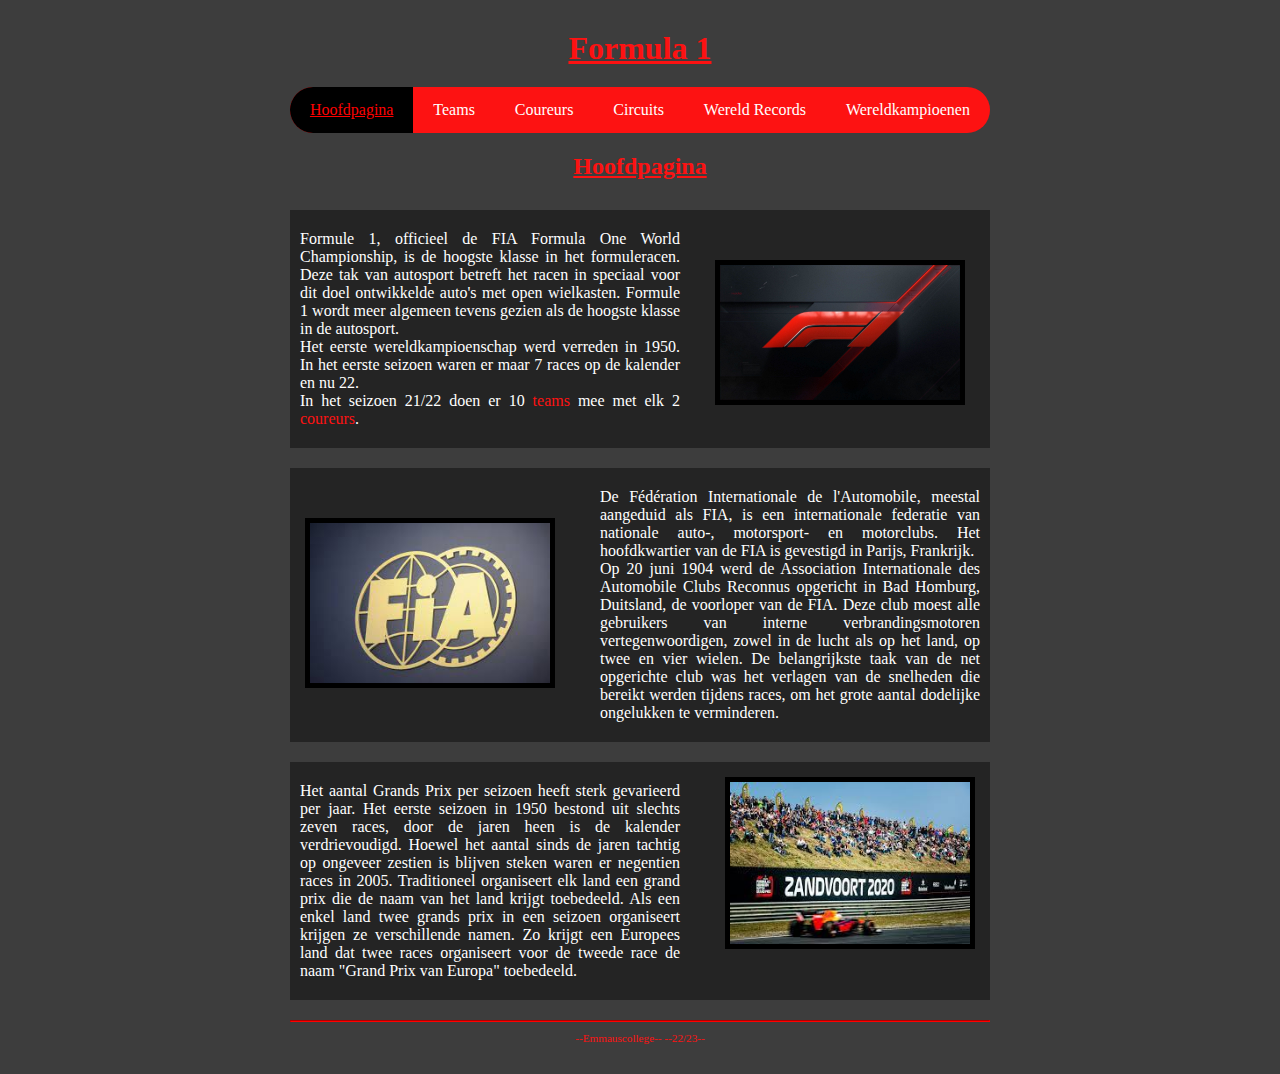
<file: index.html>
<!DOCTYPE html>

<html lang="nl">

<head>
  <link rel="stylesheet" href="style.css" />
  <title>Formule 1 Informatie</title>
  <meta charset="UTF-8" />
</head>

<body>
  <div class="page">

    <header>
      <h1 id="hoofdtitel" class="belangrijk"><u>Formula 1</u></h1>
    </header>

    <nav>
      <ul>
        <li><a class="active" href="index.html">Hoofdpagina</a></li>
        <li><a href="teams.html">Teams</a></li>
        <li><a href="coureurs.html">Coureurs</a></li>
        <li><a href="circuits.html">Circuits</a></li>
        <li><a href="wereldrecords.html">Wereld Records</a></li>
        <li><a href="wereldkampioenen.html">Wereldkampioenen</a></li>
      </ul>
    </nav>

    <main>
      <h2 class="kopjesh2"><u>Hoofdpagina</u></h2>

      <div class="basicinfo-box">
        <p class="basicinfo-tekst">
          Formule 1, officieel de FIA Formula One World Championship, is de hoogste klasse in het formuleracen. Deze tak
          van autosport betreft het racen in speciaal voor dit doel ontwikkelde auto's met open wielkasten. Formule 1
          wordt meer algemeen tevens gezien als de hoogste klasse in de autosport.
          <br>
          Het eerste wereldkampioenschap werd verreden in 1950. In het eerste seizoen waren er maar 7 races op de
          kalender en nu 22.
          <br>
          In het seizoen 21/22 doen er 10 <a href="teams.html">teams</a> mee met elk 2 <a
            href="coureurs.html">coureurs</a>.
        </p>
        <img class="basicinfo-img" src="afbeeldingen/f1-logo2.jpg">
      </div>

      <div class="fiainfo-box">
        <p class="fiainfo-tekst">
          De Fédération Internationale de l'Automobile, meestal aangeduid als FIA, is een internationale federatie
          van nationale auto-, motorsport- en motorclubs. Het hoofdkwartier van de FIA is gevestigd in Parijs,
          Frankrijk.
          <br>
          Op 20 juni 1904 werd de Association Internationale des Automobile Clubs Reconnus opgericht in Bad Homburg,
          Duitsland, de voorloper van de FIA. Deze club moest alle gebruikers van interne verbrandingsmotoren
          vertegenwoordigen, zowel in de lucht als op het land, op twee en vier wielen. De belangrijkste taak van de net
          opgerichte club was het verlagen van de snelheden die bereikt werden tijdens races, om het grote aantal
          dodelijke ongelukken te verminderen.
        </p>
        <img class="fiainfo-img" src="afbeeldingen/fia-image.jpg">
      </div>

      <div class="gpinfo-box">
        <p class="gpinfo-tekst">
          Het aantal Grands Prix per seizoen heeft sterk gevarieerd per jaar. Het eerste seizoen in 1950 bestond uit
          slechts zeven races, door de jaren heen is de kalender verdrievoudigd. Hoewel het aantal sinds de jaren
          tachtig op ongeveer zestien is blijven steken waren er negentien races in 2005. Traditioneel organiseert elk
          land een grand prix die de naam van het land krijgt toebedeeld. Als een enkel land twee grands prix in een
          seizoen organiseert krijgen ze verschillende namen. Zo krijgt een Europees land dat twee races organiseert
          voor de tweede race de naam "Grand Prix van Europa" toebedeeld.

        </p>
        <img class="gpinfo-img" src="afbeeldingen/gp-image.jpg">
      </div>

    </main>

    <footer>
      <hr>
      <p class="smalltext">--Emmauscollege-- --22/23--</p>
    </footer>

  </div>
</body>

</html>
</file>
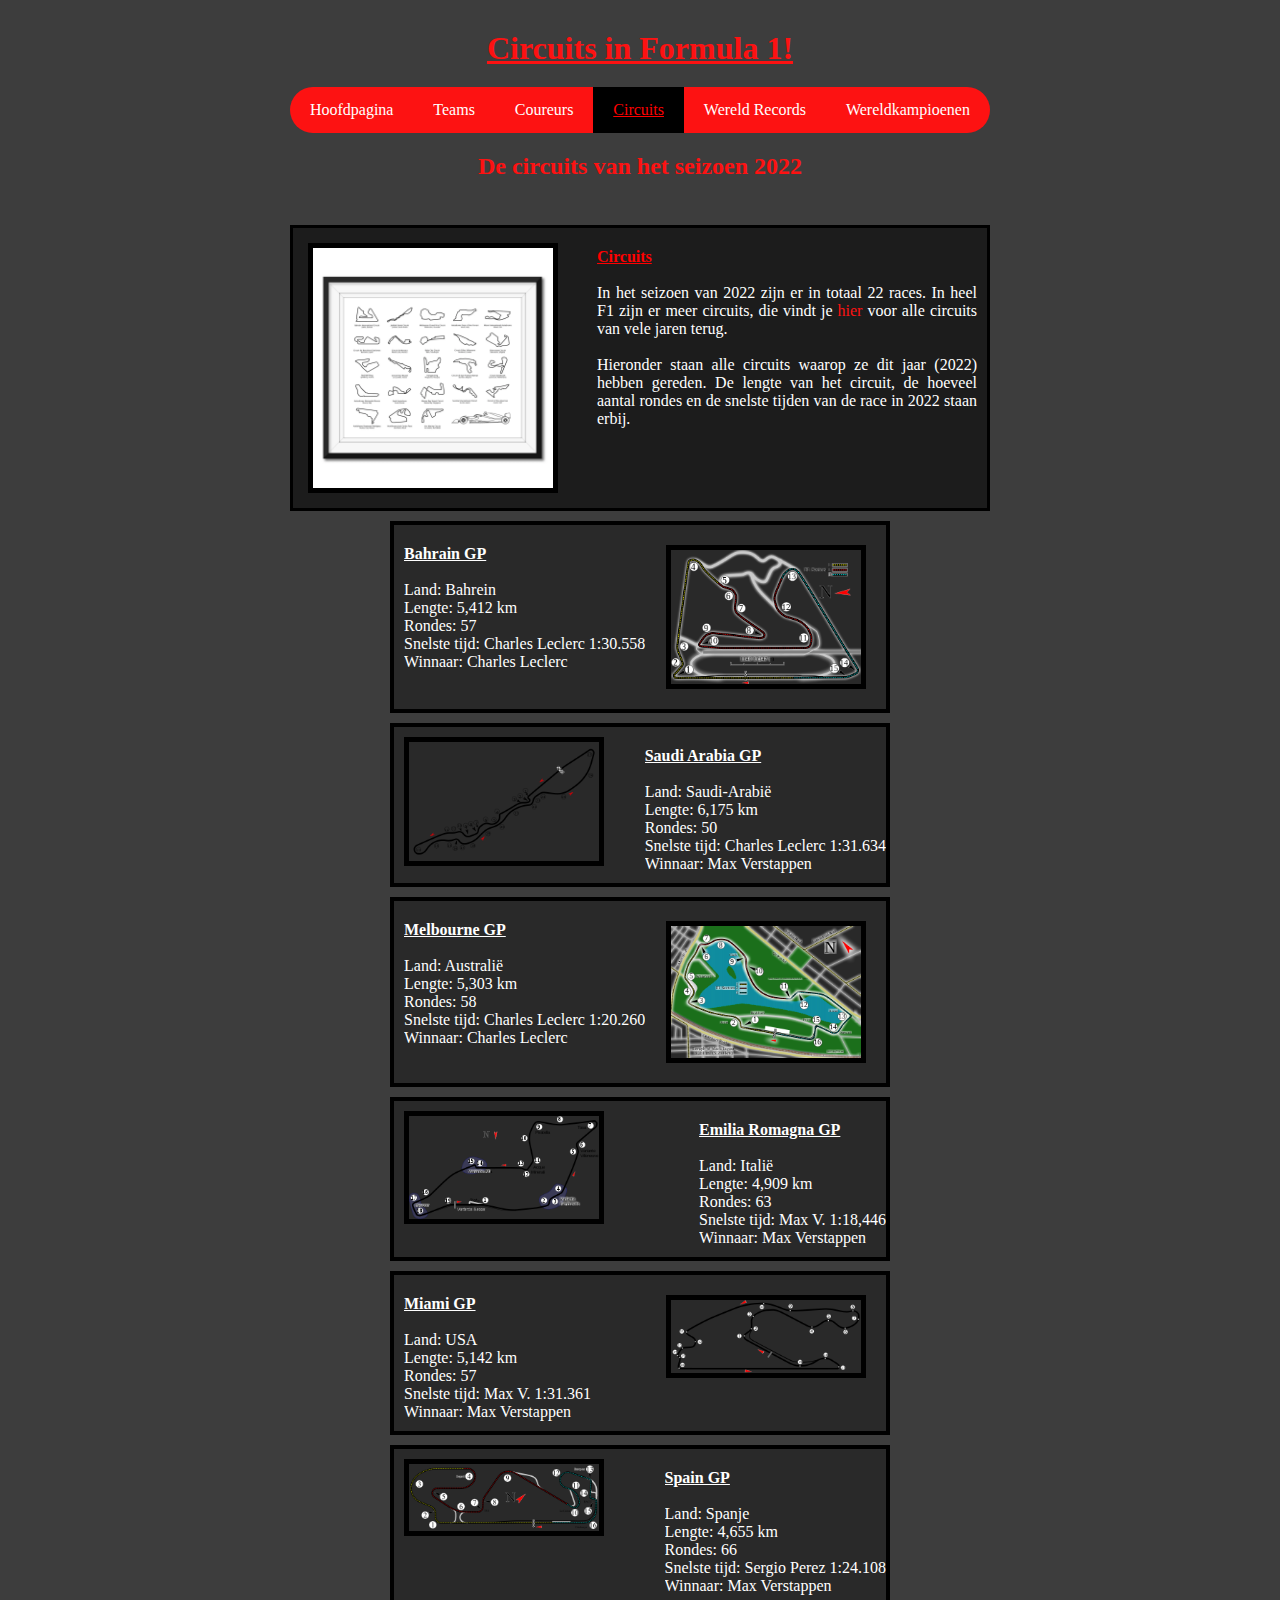
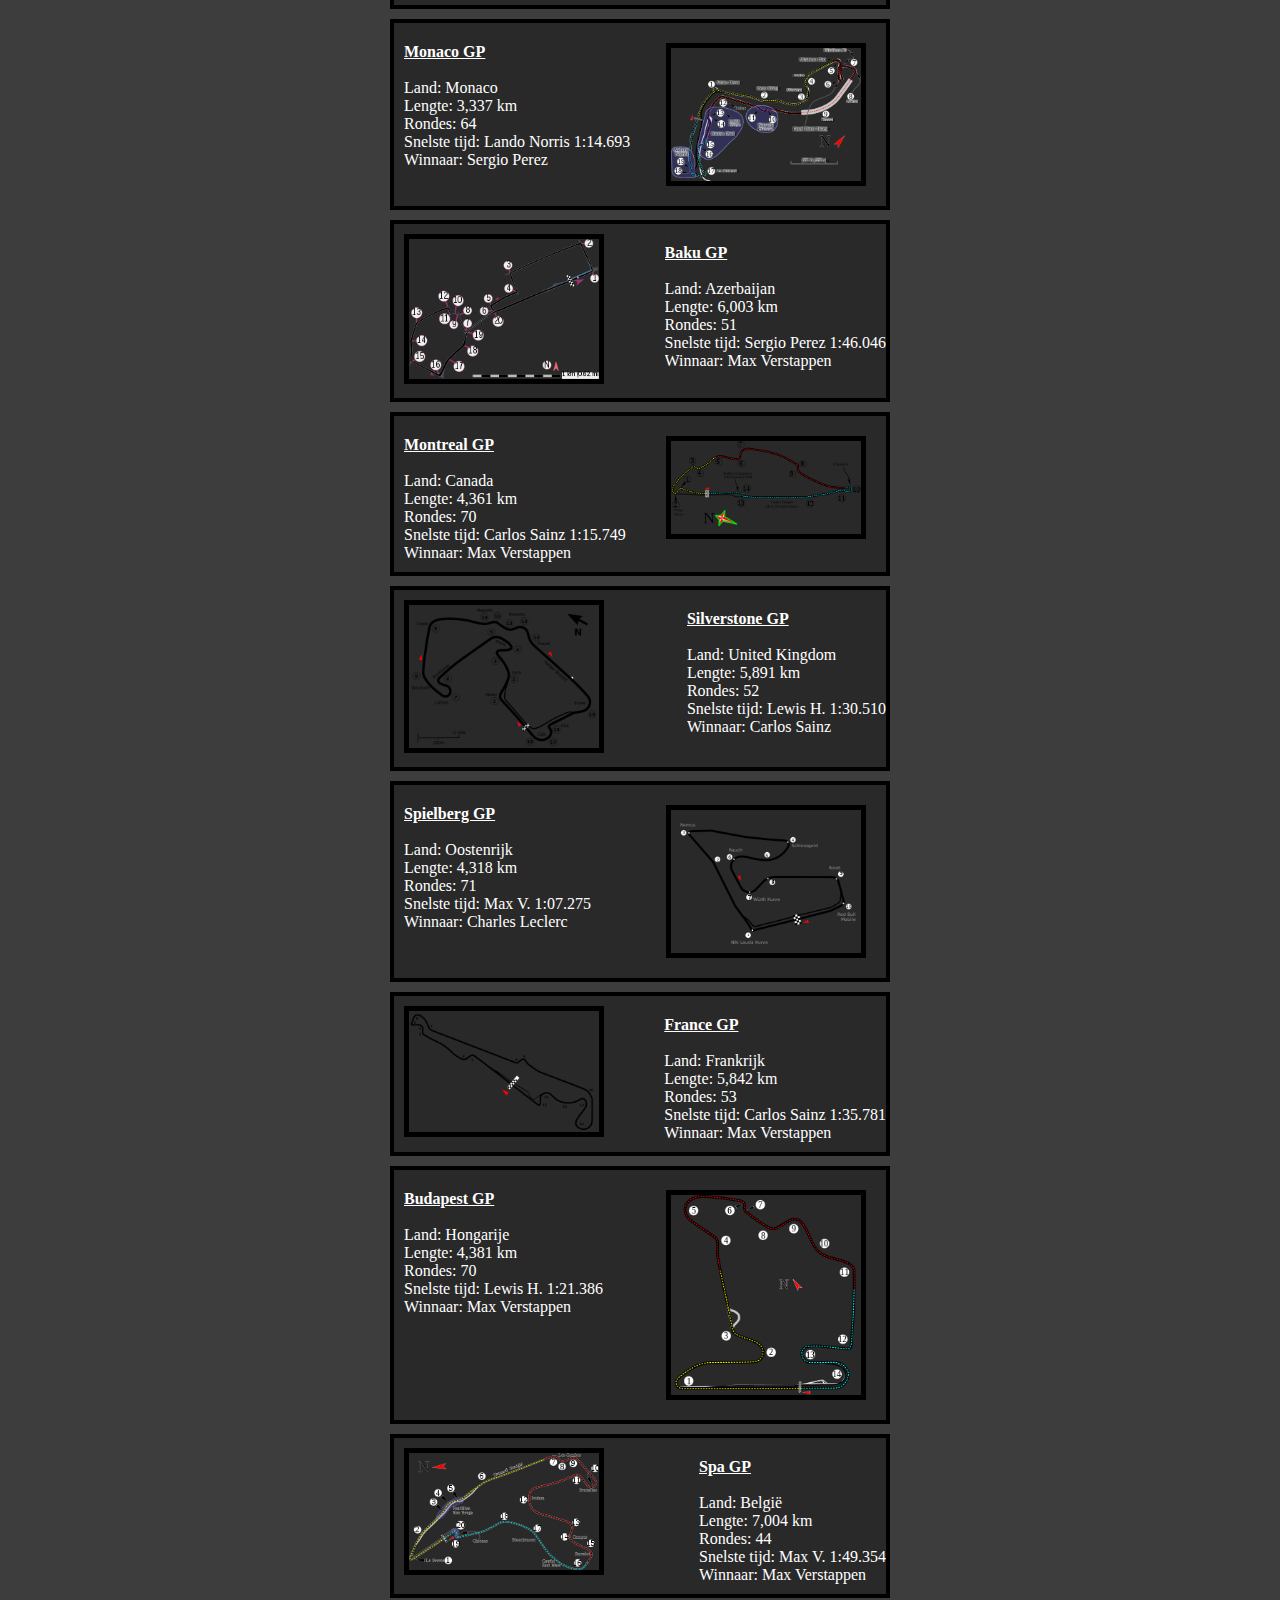
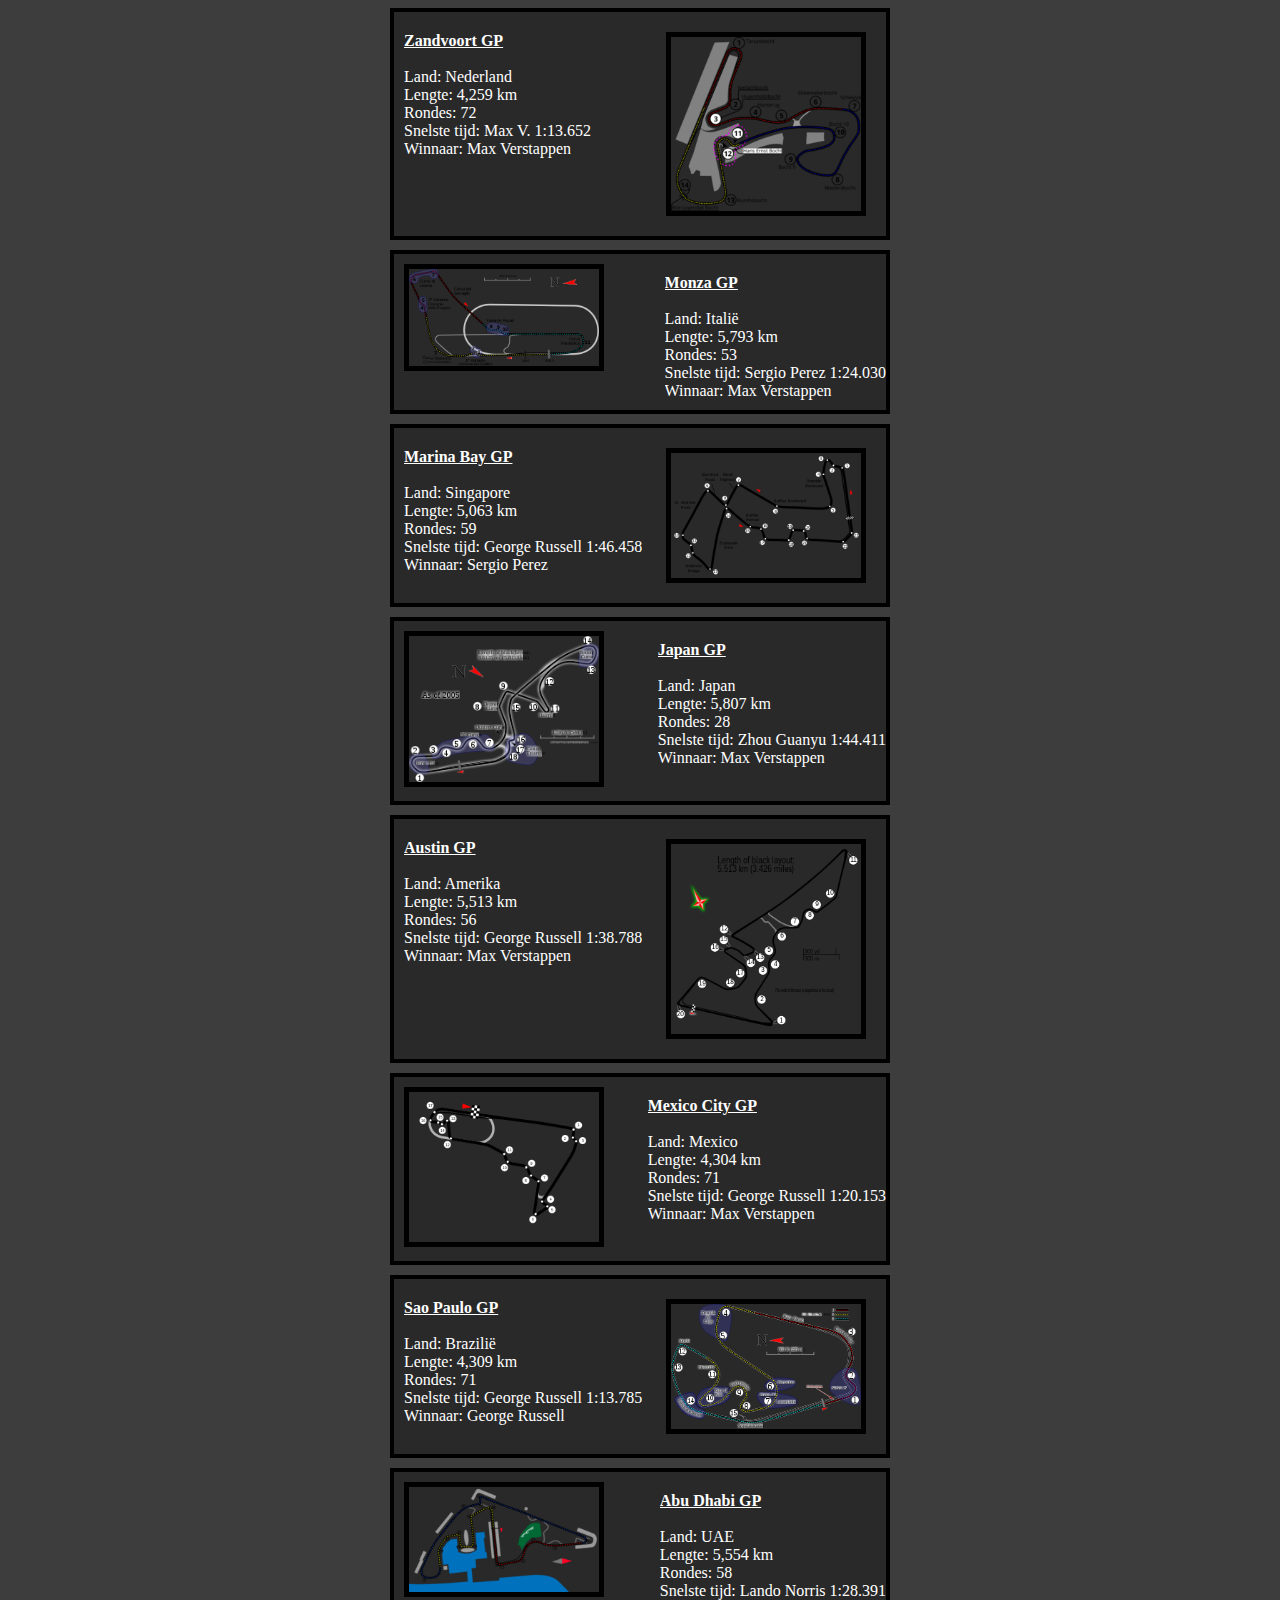
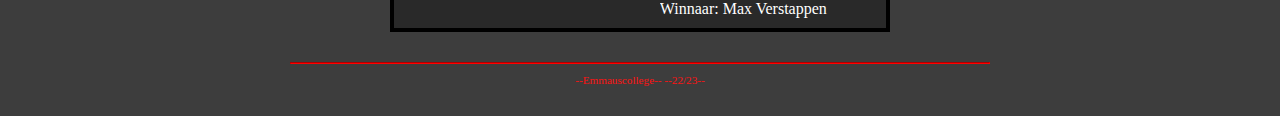
<file: circuits.html>
<!DOCTYPE html>

<html lang="nl">

<head>
  <link rel="stylesheet" href="style.css" />
  <title>Formule 1 Informatie</title>
  <meta charset="UTF-8" />
</head>

<body>
  <div class="page">

    <header>
      <h1><u>Circuits in Formula 1!</u></h1>
    </header>

    <nav>
      <ul>
        <li><a href="index.html">Hoofdpagina</a></li>
        <li><a href="teams.html">Teams</a></li>
        <li><a href="coureurs.html">Coureurs</a></li>
        <li><a class="active" href="circuits.html">Circuits</a></li>
        <li><a href="wereldrecords.html">Wereld Records</a></li>
        <li><a href="wereldkampioenen.html">Wereldkampioenen</a></li>
      </ul>
    </nav>

    <h2 class="kopjesh2">De circuits van het seizoen 2022</h1>
      <main>

        <div class="circuitsinfo-box">
          <p class="circuitsinfo-tekst">
            <u class="fer"><b>Circuits</b></u> <br><br>
            In het seizoen van 2022 zijn er in totaal 22 races. In heel F1 zijn er meer circuits, die vindt je <a
              href="https://nl.wikipedia.org/wiki/Lijst_van_Formule_1-circuits">hier</a> voor alle circuits van vele
            jaren terug.
            <br><br>
            Hieronder staan alle circuits waarop ze dit jaar (2022) hebben gereden. De lengte van het circuit, de
            hoeveel aantal rondes en de snelste tijden van de race in 2022 staan erbij.
          </p>
          <img class="circuitsinfo-img" src="afbeeldingen/circuits/allcircuits.webp">
        </div>


        <div class="circuit-box">
          <p class="circuit-tekstlinks">
            <u><b>Bahrain GP</b></u>
            <br><br>
            Land: Bahrein
            <br>
            Lengte: 5,412 km
            <br>
            Rondes: 57
            <br>
            Snelste tijd: Charles Leclerc 1:30.558
            <br>
            Winnaar: Charles Leclerc
          </p>
          <img class="circuitplaatje-rechts" src="afbeeldingen/circuits/bahraincircuit.png">
        </div>

        <div class="circuit-box">
          <p class="circuit-tekstrechts">
            <u><b>Saudi Arabia GP</b></u>
            <br><br>
            Land: Saudi-Arabië
            <br>
            Lengte: 6,175 km
            <br>
            Rondes: 50
            <br>
            Snelste tijd: Charles Leclerc 1:31.634
            <br>
            Winnaar: Max Verstappen
          </p>
          <img class="circuitplaatje-links" src="afbeeldingen/circuits/jeddahcircuit.png">
        </div>

        <div class="circuit-box">
          <p class="circuit-tekstlinks">
            <u><b>Melbourne GP</b></u>
            <br><br>
            Land: Australië
            <br>
            Lengte: 5,303 km
            <br>
            Rondes: 58
            <br>
            Snelste tijd: Charles Leclerc 1:20.260
            <br>
            Winnaar: Charles Leclerc
          </p>
          <img class="circuitplaatje-rechts" src="afbeeldingen/circuits/australiacircuit.png">
        </div>

        <div class="circuit-box">
          <p class="circuit-tekstrechts">
            <u><b>Emilia Romagna GP</b></u>
            <br><br>
            Land: Italië
            <br>
            Lengte: 4,909 km
            <br>
            Rondes: 63
            <br>
            Snelste tijd: Max V. 1:18,446
            <br>
            Winnaar: Max Verstappen
          </p>
          <img class="circuitplaatje-links" src="afbeeldingen/circuits/imolacircuit.png">
        </div>

        <div class="circuit-box">
          <p class="circuit-tekstlinks">
            <u><b>Miami GP</b></u>
            <br><br>
            Land: USA
            <br>
            Lengte: 5,142 km
            <br>
            Rondes: 57
            <br>
            Snelste tijd: Max V. 1:31.361
            <br>
            Winnaar: Max Verstappen
          </p>
          <img class="circuitplaatje-rechts" src="afbeeldingen/circuits/miamicircuit.png">
        </div>

        <div class="circuit-box">
          <p class="circuit-tekstrechts">
            <u><b>Spain GP</b></u>
            <br><br>
            Land: Spanje
            <br>
            Lengte: 4,655 km
            <br>
            Rondes: 66
            <br>
            Snelste tijd: Sergio Perez 1:24.108
            <br>
            Winnaar: Max Verstappen
          </p>
          <img class="circuitplaatje-links" src="afbeeldingen/circuits/spaincircuit.png">
        </div>

        <div class="circuit-box">
          <p class="circuit-tekstlinks">
            <u><b>Monaco GP</b></u>
            <br><br>
            Land: Monaco
            <br>
            Lengte: 3,337 km
            <br>
            Rondes: 64
            <br>
            Snelste tijd: Lando Norris 1:14.693
            <br>
            Winnaar: Sergio Perez
          </p>
          <img class="circuitplaatje-rechts" src="afbeeldingen/circuits/monacocircuit.png">
        </div>

        <div class="circuit-box">
          <p class="circuit-tekstrechts">
            <u><b>Baku GP</b></u>
            <br><br>
            Land: Azerbaijan
            <br>
            Lengte: 6,003 km
            <br>
            Rondes: 51
            <br>
            Snelste tijd: Sergio Perez 1:46.046
            <br>
            Winnaar: Max Verstappen
          </p>
          <img class="circuitplaatje-links" src="afbeeldingen/circuits/azerbaijancircuit.png">
        </div>

        <div class="circuit-box">
          <p class="circuit-tekstlinks">
            <u><b>Montreal GP</b></u>
            <br><br>
            Land: Canada
            <br>
            Lengte: 4,361 km
            <br>
            Rondes: 70
            <br>
            Snelste tijd: Carlos Sainz 1:15.749
            <br>
            Winnaar: Max Verstappen
          </p>
          <img class="circuitplaatje-rechts" src="afbeeldingen/circuits/canadacircuit.png">
        </div>

        <div class="circuit-box">
          <p class="circuit-tekstrechts">
            <u><b>Silverstone GP</b></u>
            <br><br>
            Land: United Kingdom
            <br>
            Lengte: 5,891 km
            <br>
            Rondes: 52
            <br>
            Snelste tijd: Lewis H. 1:30.510
            <br>
            Winnaar: Carlos Sainz
          </p>
          <img class="circuitplaatje-links" src="afbeeldingen/circuits/ukcircuit.png">
        </div>

        <div class="circuit-box">
          <p class="circuit-tekstlinks">
            <u><b>Spielberg GP</b></u>
            <br><br>
            Land: Oostenrijk
            <br>
            Lengte: 4,318 km
            <br>
            Rondes: 71
            <br>
            Snelste tijd: Max V. 1:07.275
            <br>
            Winnaar: Charles Leclerc
          </p>
          <img class="circuitplaatje-rechts" src="afbeeldingen/circuits/oostenrijkcircuit.png">
        </div>

        <div class="circuit-box">
          <p class="circuit-tekstrechts">
            <u><b>France GP</b></u>
            <br><br>
            Land: Frankrijk
            <br>
            Lengte: 5,842 km
            <br>
            Rondes: 53
            <br>
            Snelste tijd: Carlos Sainz 1:35.781
            <br>
            Winnaar: Max Verstappen
          </p>
          <img class="circuitplaatje-links" src="afbeeldingen/circuits/francecircuit.png">
        </div>

        <div class="circuit-box">
          <p class="circuit-tekstlinks">
            <u><b>Budapest GP</b></u>
            <br><br>
            Land: Hongarije
            <br>
            Lengte: 4,381 km
            <br>
            Rondes: 70
            <br>
            Snelste tijd: Lewis H. 1:21.386
            <br>
            Winnaar: Max Verstappen
          </p>
          <img class="circuitplaatje-rechts" src="afbeeldingen/circuits/hungarycircuit.png">
        </div>

        <div class="circuit-box">
          <p class="circuit-tekstrechts">
            <u><b>Spa GP</b></u>
            <br><br>
            Land: België
            <br>
            Lengte: 7,004 km
            <br>
            Rondes: 44
            <br>
            Snelste tijd: Max V. 1:49.354
            <br>
            Winnaar: Max Verstappen
          </p>
          <img class="circuitplaatje-links" src="afbeeldingen/circuits/belgiumcircuit.png">
        </div>

        <div class="circuit-box">
          <p class="circuit-tekstlinks">
            <u><b>Zandvoort GP</b></u>
            <br><br>
            Land: Nederland
            <br>
            Lengte: 4,259 km
            <br>
            Rondes: 72
            <br>
            Snelste tijd: Max V. 1:13.652
            <br>
            Winnaar: Max Verstappen
          </p>
          <img class="circuitplaatje-rechts" src="afbeeldingen/circuits/netherlandscircuit.png">
        </div>

        <div class="circuit-box">
          <p class="circuit-tekstrechts">
            <u><b>Monza GP</b></u>
            <br><br>
            Land: Italië
            <br>
            Lengte: 5,793 km
            <br>
            Rondes: 53
            <br>
            Snelste tijd: Sergio Perez 1:24.030
            <br>
            Winnaar: Max Verstappen
          </p>
          <img class="circuitplaatje-links" src="afbeeldingen/circuits/monzacircuit.png">
        </div>

        <div class="circuit-box">
          <p class="circuit-tekstlinks">
            <u><b>Marina Bay GP</b></u>
            <br><br>
            Land: Singapore
            <br>
            Lengte: 5,063 km
            <br>
            Rondes: 59
            <br>
            Snelste tijd: George Russell 1:46.458
            <br>
            Winnaar: Sergio Perez
          </p>
          <img class="circuitplaatje-rechts" src="afbeeldingen/circuits/singaporecircuit.png">
        </div>

        <div class="circuit-box">
          <p class="circuit-tekstrechts">
            <u><b>Japan GP</b></u>
            <br><br>
            Land: Japan
            <br>
            Lengte: 5,807 km
            <br>
            Rondes: 28
            <br>
            Snelste tijd: Zhou Guanyu 1:44.411
            <br>
            Winnaar: Max Verstappen
          </p>
          <img class="circuitplaatje-links" src="afbeeldingen/circuits/japancircuit.png">
        </div>

        <div class="circuit-box">
          <p class="circuit-tekstlinks">
            <u><b>Austin GP</b></u>
            <br><br>
            Land: Amerika
            <br>
            Lengte: 5,513 km
            <br>
            Rondes: 56
            <br>
            Snelste tijd: George Russell 1:38.788
            <br>
            Winnaar: Max Verstappen
          </p>
          <img class="circuitplaatje-rechts" src="afbeeldingen/circuits/austincircuit.png">
        </div>

        <div class="circuit-box">
          <p class="circuit-tekstrechts">
            <u><b>Mexico City GP</b></u>
            <br><br>
            Land: Mexico
            <br>
            Lengte: 4,304 km
            <br>
            Rondes: 71
            <br>
            Snelste tijd: George Russell 1:20.153
            <br>
            Winnaar: Max Verstappen
          </p>
          <img class="circuitplaatje-links" src="afbeeldingen/circuits/mexicocircuit.png">
        </div>

        <div class="circuit-box">
          <p class="circuit-tekstlinks">
            <u><b>Sao Paulo GP</b></u>
            <br><br>
            Land: Brazilië
            <br>
            Lengte: 4,309 km
            <br>
            Rondes: 71
            <br>
            Snelste tijd: George Russell 1:13.785
            <br>
            Winnaar: George Russell
          </p>
          <img class="circuitplaatje-rechts" src="afbeeldingen/circuits/brazilcircuit.png">
        </div>

        <div class="circuit-box">
          <p class="circuit-tekstrechts">
            <u><b>Abu Dhabi GP</b></u>
            <br><br>
            Land: UAE
            <br>
            Lengte: 5,554 km
            <br>
            Rondes: 58
            <br>
            Snelste tijd: Lando Norris 1:28.391
            <br>
            Winnaar: Max Verstappen
          </p>
          <img class="circuitplaatje-links" src="afbeeldingen/circuits/uaecircuit.png">
        </div>


      </main>

      <footer>
        <hr />
        <p class="smalltext">--Emmauscollege-- --22/23--</p>
      </footer>

  </div>
</body>

</html>
</file>
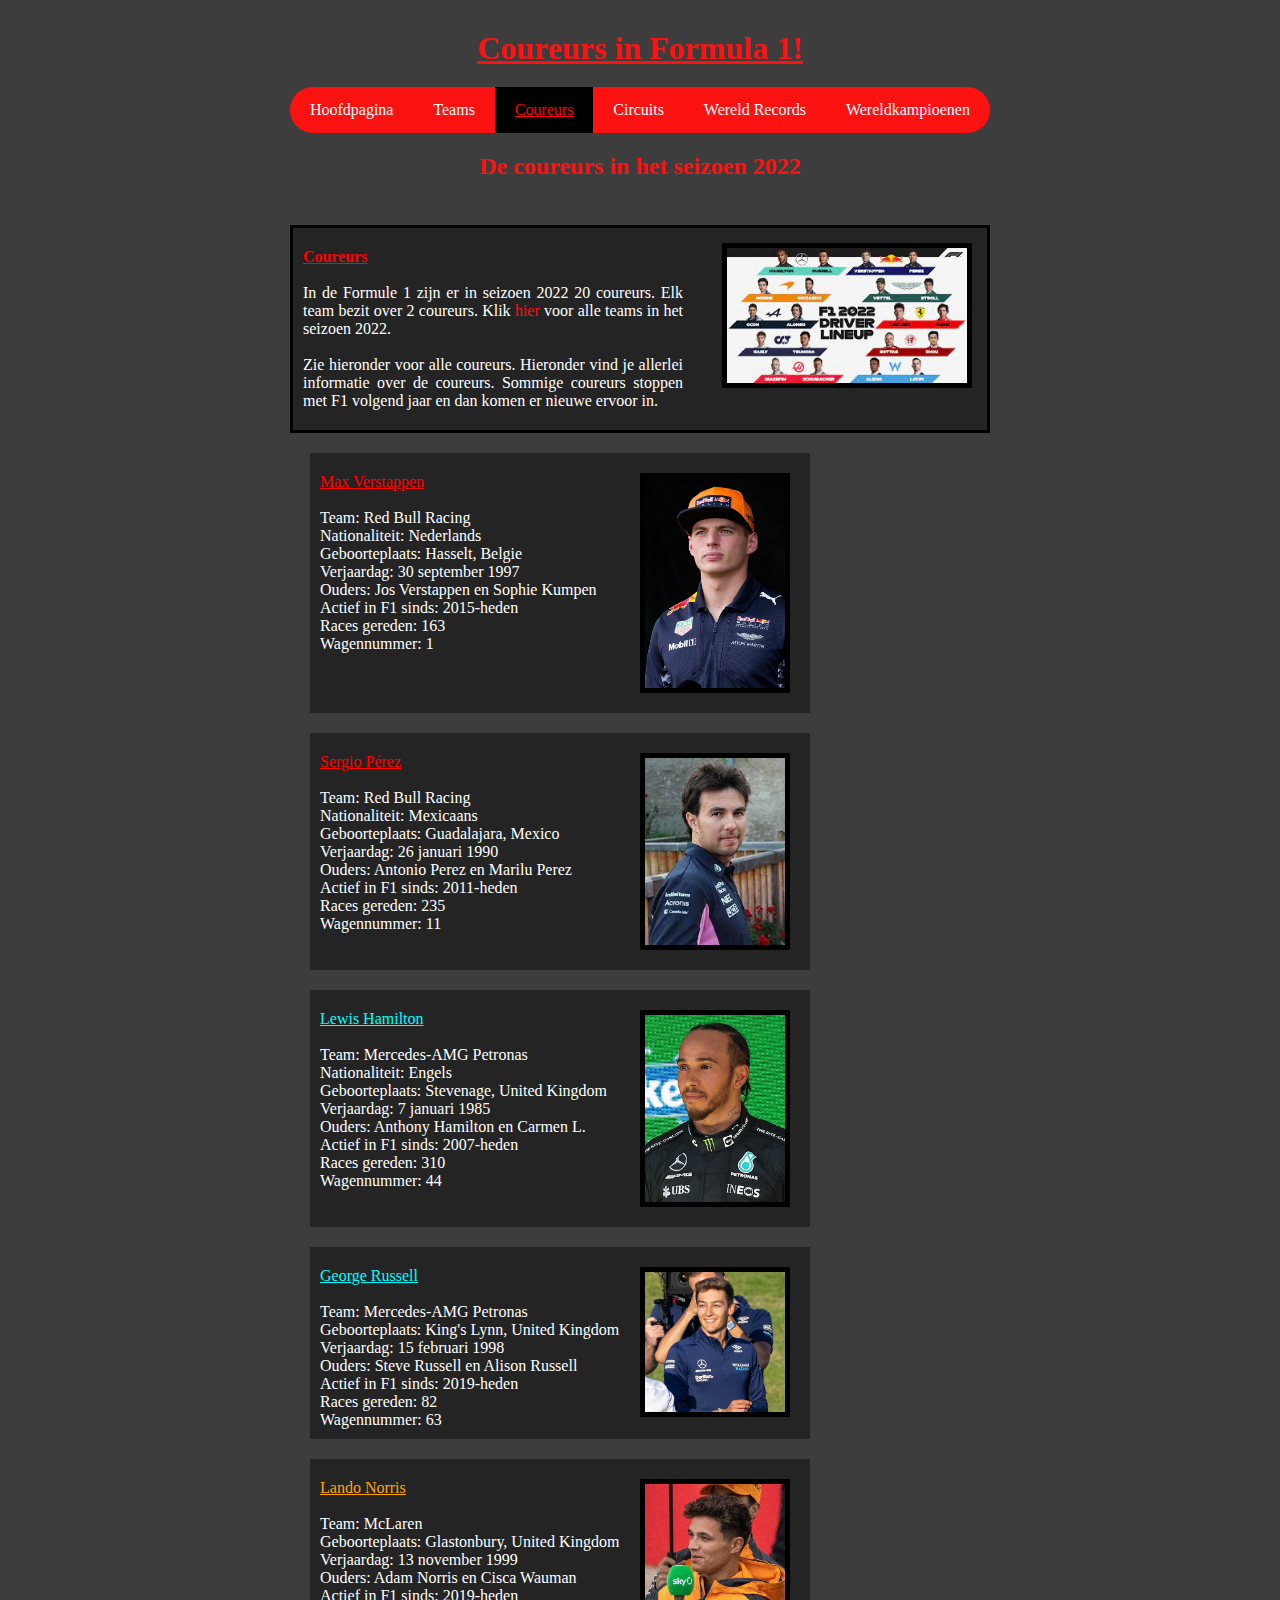
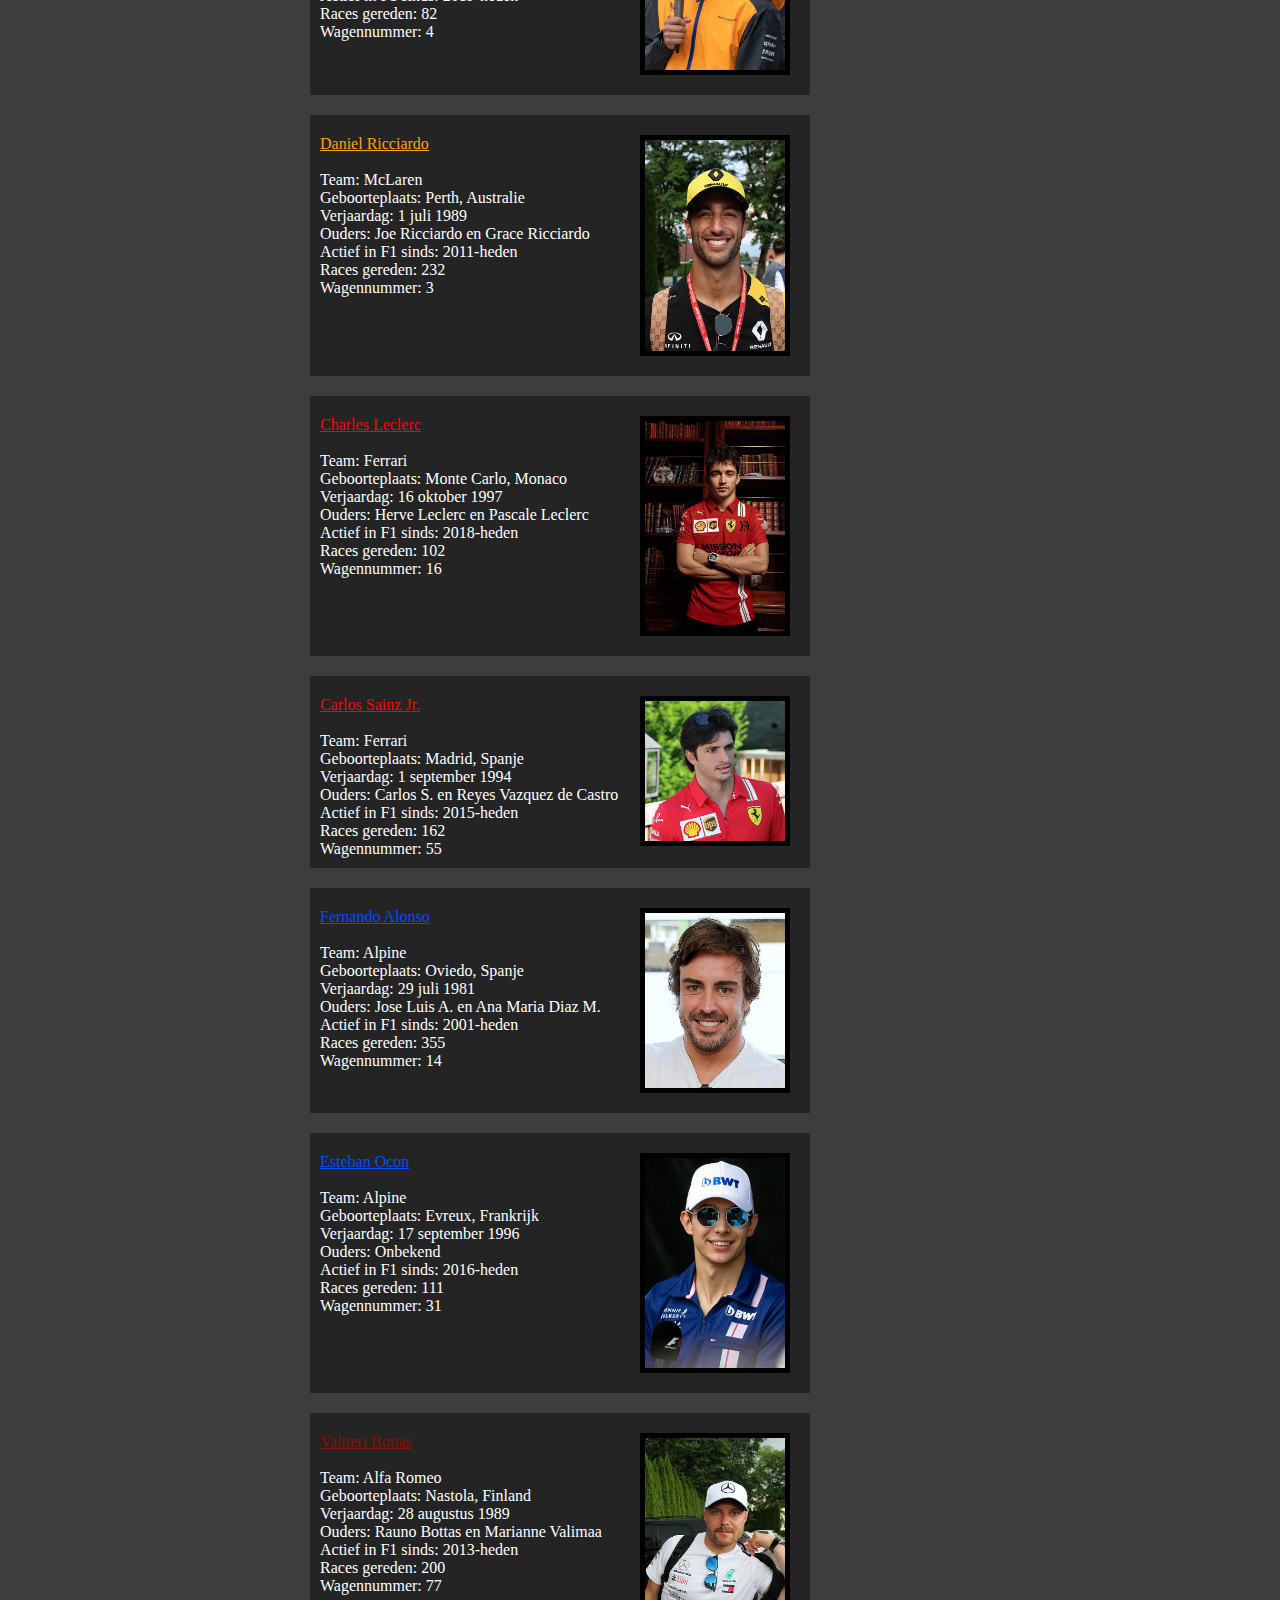
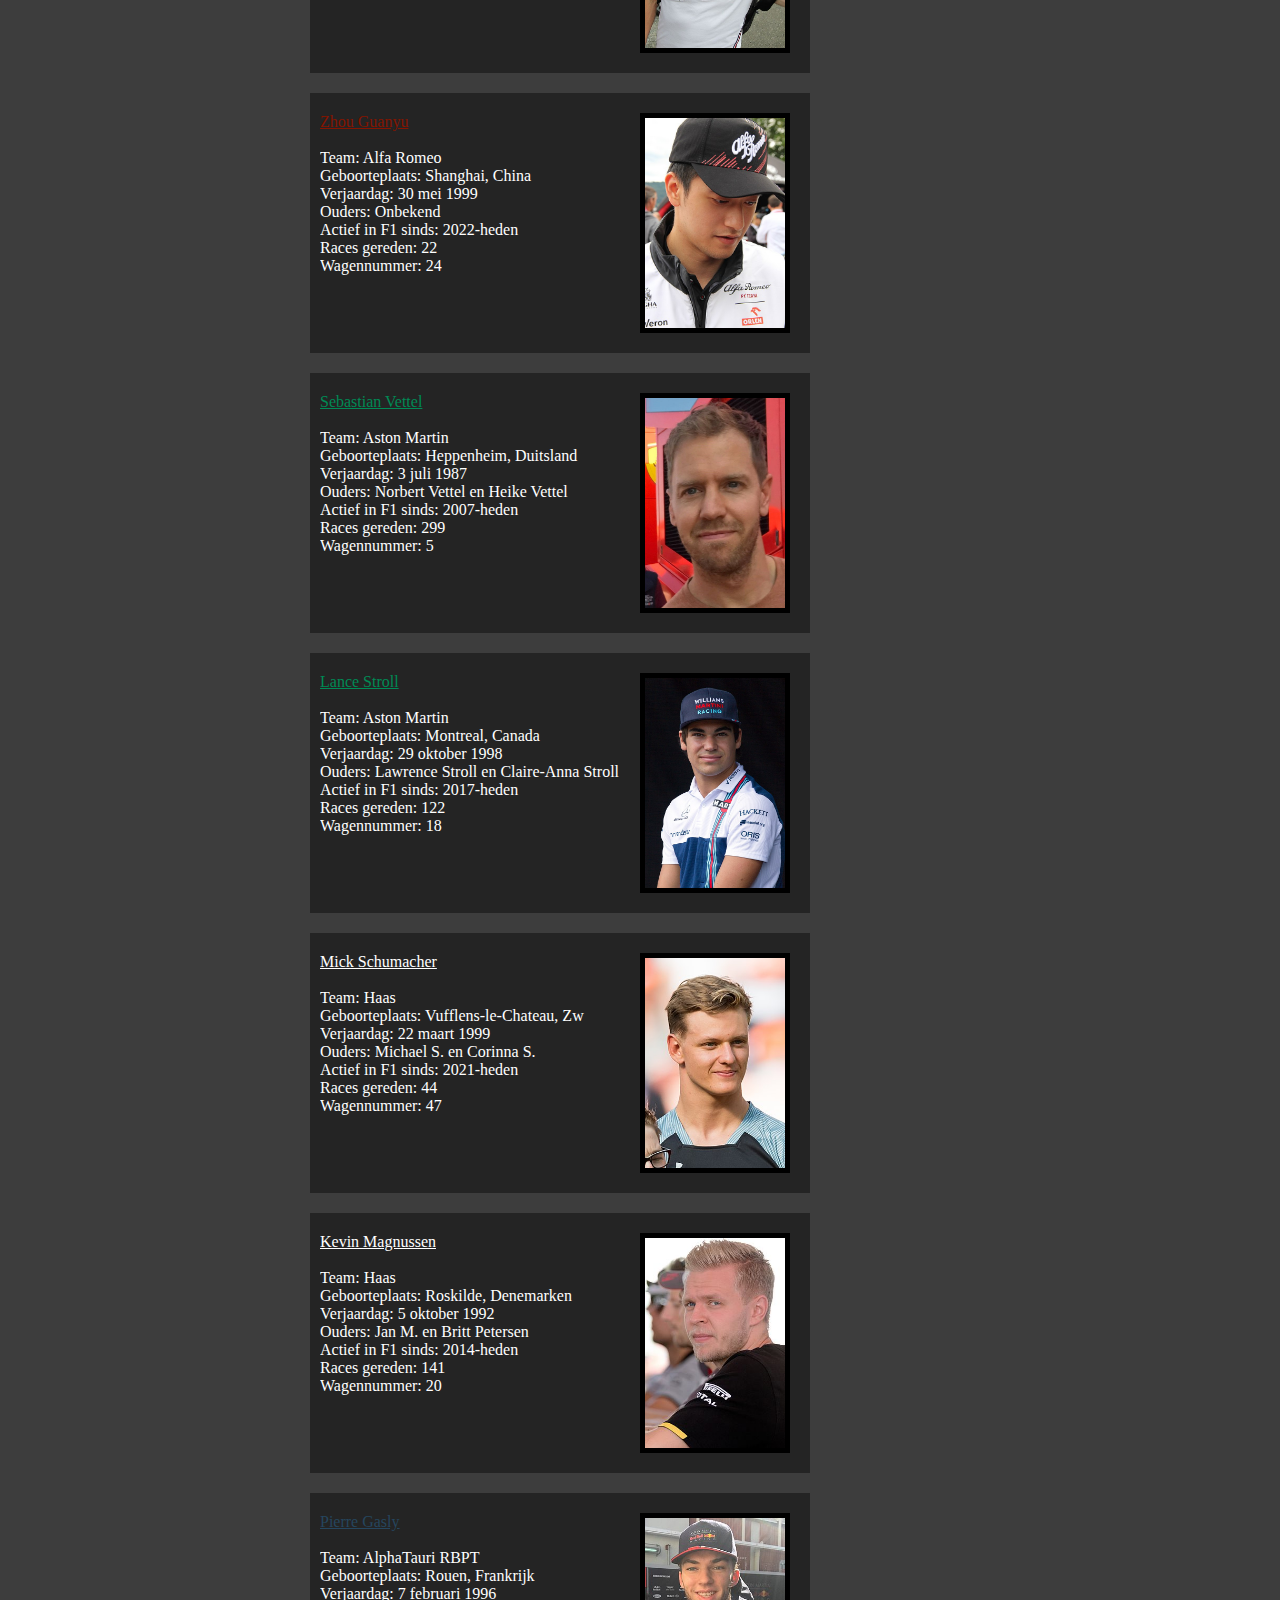
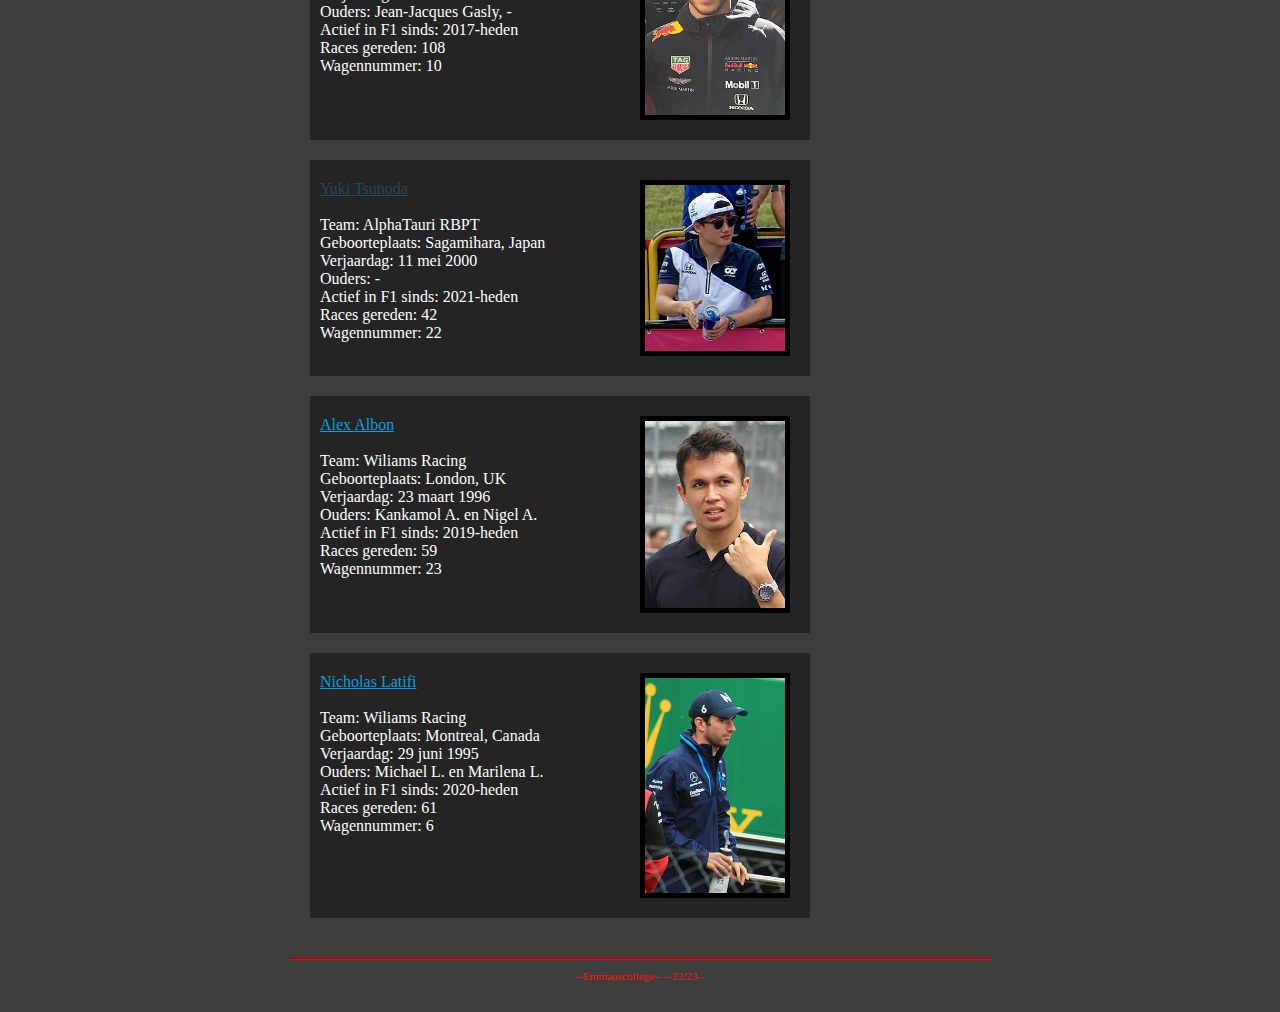
<file: coureurs.html>
<!DOCTYPE html>

<html lang="nl">

<head>
  <link rel="stylesheet" href="style.css" />
  <title>Formule 1 Informatie</title>
  <meta charset="UTF-8" />
</head>

<body>
  <div class="page">

    <header>
      <h1><u>Coureurs in Formula 1!</u></h1>
    </header>

    <nav>
      <ul>
        <li><a href="index.html">Hoofdpagina</a></li>
        <li><a href="teams.html">Teams</a></li>
        <li><a class="active" href="coureurs.html">Coureurs</a></li>
        <li><a href="circuits.html">Circuits</a></li>
        <li><a href="wereldrecords.html">Wereld Records</a></li>
        <li><a href="wereldkampioenen.html">Wereldkampioenen</a></li>
      </ul>
    </nav>

    <h2 class="kopjesh2">De coureurs in het seizoen 2022</h2>


    <main>
      <div class="coureursinfo-box">
        <p class="teamsinfo-tekst">
          <u class="fer"><b>Coureurs</b></u>
          <br><br>
          In de Formule 1 zijn er in seizoen 2022 20 coureurs. Elk team bezit over 2 coureurs. Klik <a
            href="teams.html">hier</a> voor alle teams in het seizoen 2022.
          <br> <br>
          Zie hieronder voor alle coureurs. Hieronder vind je allerlei informatie over de coureurs. Sommige coureurs
          stoppen met F1 volgend jaar en dan komen er nieuwe ervoor in.
        </p>
        <img class="teamsinfo-img" src="afbeeldingen/f1allteams.jpg">
      </div>

      <div class="coureur-box">
        <img class="coureur-img" src="afbeeldingen/coureurs/maxverstappen .jpg">
        <p class="coureur-tekst">
          <u class="rbr">Max Verstappen</u>
          <br><br>
          Team: Red Bull Racing
          <br>
          Nationaliteit: Nederlands
          <br>
          Geboorteplaats: Hasselt, Belgie
          <br>
          Verjaardag: 30 september 1997
          <br>
          Ouders: Jos Verstappen en Sophie Kumpen
          <br>
          Actief in F1 sinds: 2015-heden
          <br>
          Races gereden: 163
          <br>
          Wagennummer: 1
        </p>
      </div>

      <div class="coureur-box">
        <img class="coureur-img" src="afbeeldingen/coureurs/sergioperez.jpg">
        <p class="coureur-tekst">
          <u class="rbr">Sergio Pérez</u>
          <br><br>
          Team: Red Bull Racing
          <br>
          Nationaliteit: Mexicaans
          <br>
          Geboorteplaats: Guadalajara, Mexico
          <br>
          Verjaardag: 26 januari 1990
          <br>
          Ouders: Antonio Perez en Marilu Perez
          <br>
          Actief in F1 sinds: 2011-heden
          <br>
          Races gereden: 235
          <br>
          Wagennummer: 11
        </p>
      </div>

      <div class="coureur-box">
        <img class="coureur-img" src="afbeeldingen/coureurs/lewishamilton.jpg">
        <p class="coureur-tekst">
          <u class="mamg">Lewis Hamilton</u>
          <br><br>
          Team: Mercedes-AMG Petronas
          <br>
          Nationaliteit: Engels
          <br>
          Geboorteplaats: Stevenage, United Kingdom
          <br>
          Verjaardag: 7 januari 1985
          <br>
          Ouders: Anthony Hamilton en Carmen L.
          <br>
          Actief in F1 sinds: 2007-heden
          <br>
          Races gereden: 310
          <br>
          Wagennummer: 44
        </p>
      </div>

      <div class="coureur-box">
        <img class="coureur-img" src="afbeeldingen/coureurs/georgerussell.jpg">
        <p class="coureur-tekst">
          <u class="mamg">George Russell</u>
          <br><br>
          Team: Mercedes-AMG Petronas
          <br>
          Geboorteplaats: King's Lynn, United Kingdom
          <br>
          Verjaardag: 15 februari 1998
          <br>
          Ouders: Steve Russell en Alison Russell
          <br>
          Actief in F1 sinds: 2019-heden
          <br>
          Races gereden: 82
          <br>
          Wagennummer: 63
        </p>
      </div>

      <div class="coureur-box">
        <img class="coureur-img" src="afbeeldingen/coureurs/landonorris.jpg">
        <p class="coureur-tekst">
          <u class="mcl">Lando Norris</u>
          <br><br>
          Team: McLaren
          <br>
          Geboorteplaats: Glastonbury, United Kingdom
          <br>
          Verjaardag: 13 november 1999
          <br>
          Ouders: Adam Norris en Cisca Wauman
          <br>
          Actief in F1 sinds: 2019-heden
          <br>
          Races gereden: 82
          <br>
          Wagennummer: 4
        </p>
      </div>

      <div class="coureur-box">
        <img class="coureur-img" src="afbeeldingen/coureurs/danielricciardo.jpg">
        <p class="coureur-tekst">
          <u class="mcl">Daniel Ricciardo</u>
          <br><br>
          Team: McLaren
          <br>
          Geboorteplaats: Perth, Australie
          <br>
          Verjaardag: 1 juli 1989
          <br>
          Ouders: Joe Ricciardo en Grace Ricciardo
          <br>
          Actief in F1 sinds: 2011-heden
          <br>
          Races gereden: 232
          <br>
          Wagennummer: 3
        </p>
      </div>

      <div class="coureur-box">
        <img class="coureur-img" src="afbeeldingen/coureurs/charlesleclerc.jpg">
        <p class="coureur-tekst">
          <u class="fer">Charles Leclerc</u>
          <br><br>
          Team: Ferrari
          <br>
          Geboorteplaats: Monte Carlo, Monaco
          <br>
          Verjaardag: 16 oktober 1997
          <br>
          Ouders: Herve Leclerc en Pascale Leclerc
          <br>
          Actief in F1 sinds: 2018-heden
          <br>
          Races gereden: 102
          <br>
          Wagennummer: 16
        </p>
      </div>

      <div class="coureur-box">
        <img class="coureur-img" src="afbeeldingen/coureurs/carlossainz.jpg">
        <p class="coureur-tekst">
          <u class="fer">Carlos Sainz Jr.</u>
          <br><br>
          Team: Ferrari
          <br>
          Geboorteplaats: Madrid, Spanje
          <br>
          Verjaardag: 1 september 1994
          <br>
          Ouders: Carlos S. en Reyes Vazquez de Castro
          <br>
          Actief in F1 sinds: 2015-heden
          <br>
          Races gereden: 162
          <br>
          Wagennummer: 55
        </p>
      </div>

      <div class="coureur-box">
        <img class="coureur-img" src="afbeeldingen/coureurs/fernandoalonso.jpg">
        <p class="coureur-tekst">
          <u class="alp">Fernando Alonso</u>
          <br><br>
          Team: Alpine
          <br>
          Geboorteplaats: Oviedo, Spanje
          <br>
          Verjaardag: 29 juli 1981
          <br>
          Ouders: Jose Luis A. en Ana Maria Diaz M.
          <br>
          Actief in F1 sinds: 2001-heden
          <br>
          Races gereden: 355
          <br>
          Wagennummer: 14
        </p>
      </div>

      <div class="coureur-box">
        <img class="coureur-img" src="afbeeldingen/coureurs/estebanocon.jpg">
        <p class="coureur-tekst">
          <u class="alp">Esteban Ocon</u>
          <br><br>
          Team: Alpine
          <br>
          Geboorteplaats: Evreux, Frankrijk
          <br>
          Verjaardag: 17 september 1996
          <br>
          Ouders: Onbekend
          <br>
          Actief in F1 sinds: 2016-heden
          <br>
          Races gereden: 111
          <br>
          Wagennummer: 31
        </p>
      </div>

      <div class="coureur-box">
        <img class="coureur-img" src="afbeeldingen/coureurs/valtteribottas.jpg">
        <p class="coureur-tekst">
          <u class="alfr">Valtteri Bottas</u>
          <br><br>
          Team: Alfa Romeo
          <br>
          Geboorteplaats: Nastola, Finland
          <br>
          Verjaardag: 28 augustus 1989
          <br>
          Ouders: Rauno Bottas en Marianne Valimaa
          <br>
          Actief in F1 sinds: 2013-heden
          <br>
          Races gereden: 200
          <br>
          Wagennummer: 77
        </p>
      </div>

      <div class="coureur-box">
        <img class="coureur-img" src="afbeeldingen/coureurs/zhouguanyu.jpg">
        <p class="coureur-tekst">
          <u class="alfr">Zhou Guanyu</u>
          <br><br>
          Team: Alfa Romeo
          <br>
          Geboorteplaats: Shanghai, China
          <br>
          Verjaardag: 30 mei 1999
          <br>
          Ouders: Onbekend
          <br>
          Actief in F1 sinds: 2022-heden
          <br>
          Races gereden: 22
          <br>
          Wagennummer: 24
        </p>
      </div>

      <div class="coureur-box">
        <img class="coureur-img" src="afbeeldingen/coureurs/sebastianvettel.jpg">
        <p class="coureur-tekst">
          <u class="ast">Sebastian Vettel</u>
          <br><br>
          Team: Aston Martin
          <br>
          Geboorteplaats: Heppenheim, Duitsland
          <br>
          Verjaardag: 3 juli 1987
          <br>
          Ouders: Norbert Vettel en Heike Vettel
          <br>
          Actief in F1 sinds: 2007-heden
          <br>
          Races gereden: 299
          <br>
          Wagennummer: 5
        </p>
      </div>

      <div class="coureur-box">
        <img class="coureur-img" src="afbeeldingen/coureurs/lancestroll.jpg">
        <p class="coureur-tekst">
          <u class="ast">Lance Stroll</u>
          <br><br>
          Team: Aston Martin
          <br>
          Geboorteplaats: Montreal, Canada
          <br>
          Verjaardag: 29 oktober 1998
          <br>
          Ouders: Lawrence Stroll en Claire-Anna Stroll
          <br>
          Actief in F1 sinds: 2017-heden
          <br>
          Races gereden: 122
          <br>
          Wagennummer: 18
        </p>
      </div>

      <div class="coureur-box">
        <img class="coureur-img" src="afbeeldingen/coureurs/mickschumacher.jpg">
        <p class="coureur-tekst">
          <u>Mick Schumacher</u>
          <br><br>
          Team: Haas
          <br>
          Geboorteplaats: Vufflens-le-Chateau, Zw
          <br>
          Verjaardag: 22 maart 1999
          <br>
          Ouders: Michael S. en Corinna S.
          <br>
          Actief in F1 sinds: 2021-heden
          <br>
          Races gereden: 44
          <br>
          Wagennummer: 47
        </p>
      </div>

      <div class="coureur-box">
        <img class="coureur-img" src="afbeeldingen/coureurs/kevinmagnussen.jpg">
        <p class="coureur-tekst">
          <u>Kevin Magnussen</u>
          <br><br>
          Team: Haas
          <br>
          Geboorteplaats: Roskilde, Denemarken
          <br>
          Verjaardag: 5 oktober 1992
          <br>
          Ouders: Jan M. en Britt Petersen
          <br>
          Actief in F1 sinds: 2014-heden
          <br>
          Races gereden: 141
          <br>
          Wagennummer: 20
        </p>
      </div>

      <div class="coureur-box">
        <img class="coureur-img" src="afbeeldingen/coureurs/pierregasly.jpg">
        <p class="coureur-tekst">
          <u class="alph">Pierre Gasly</u>
          <br><br>
          Team: AlphaTauri RBPT
          <br>
          Geboorteplaats: Rouen, Frankrijk
          <br>
          Verjaardag: 7 februari 1996
          <br>
          Ouders: Jean-Jacques Gasly, -
          <br>
          Actief in F1 sinds: 2017-heden
          <br>
          Races gereden: 108
          <br>
          Wagennummer: 10
        </p>
      </div>

      <div class="coureur-box">
        <img class="coureur-img" src="afbeeldingen/coureurs/yukitsunoda.jpg">
        <p class="coureur-tekst">
          <u class="alph">Yuki Tsunoda</u>
          <br><br>
          Team: AlphaTauri RBPT
          <br>
          Geboorteplaats: Sagamihara, Japan
          <br>
          Verjaardag: 11 mei 2000
          <br>
          Ouders: -
          <br>
          Actief in F1 sinds: 2021-heden
          <br>
          Races gereden: 42
          <br>
          Wagennummer: 22
        </p>
      </div>

      <div class="coureur-box">
        <img class="coureur-img" src="afbeeldingen/coureurs/alexalbon.jpg">
        <p class="coureur-tekst">
          <u class="will">Alex Albon</u>
          <br><br>
          Team: Wiliams Racing
          <br>
          Geboorteplaats: London, UK
          <br>
          Verjaardag: 23 maart 1996
          <br>
          Ouders: Kankamol A. en Nigel A.
          <br>
          Actief in F1 sinds: 2019-heden
          <br>
          Races gereden: 59
          <br>
          Wagennummer: 23
        </p>
      </div>

      <div class="coureur-box">
        <img class="coureur-img" src="afbeeldingen/coureurs/nicholaslatifi.jpg">
        <p class="coureur-tekst">
          <u class="will">Nicholas Latifi</u>
          <br><br>
          Team: Wiliams Racing
          <br>
          Geboorteplaats: Montreal, Canada
          <br>
          Verjaardag: 29 juni 1995
          <br>
          Ouders: Michael L. en Marilena L.
          <br>
          Actief in F1 sinds: 2020-heden
          <br>
          Races gereden: 61
          <br>
          Wagennummer: 6
        </p>
      </div>

    </main>

    <footer>
      <hr />
      <p class="smalltext">--Emmauscollege-- --22/23--</p>
    </footer>

  </div>
</body>

</html>
</file>
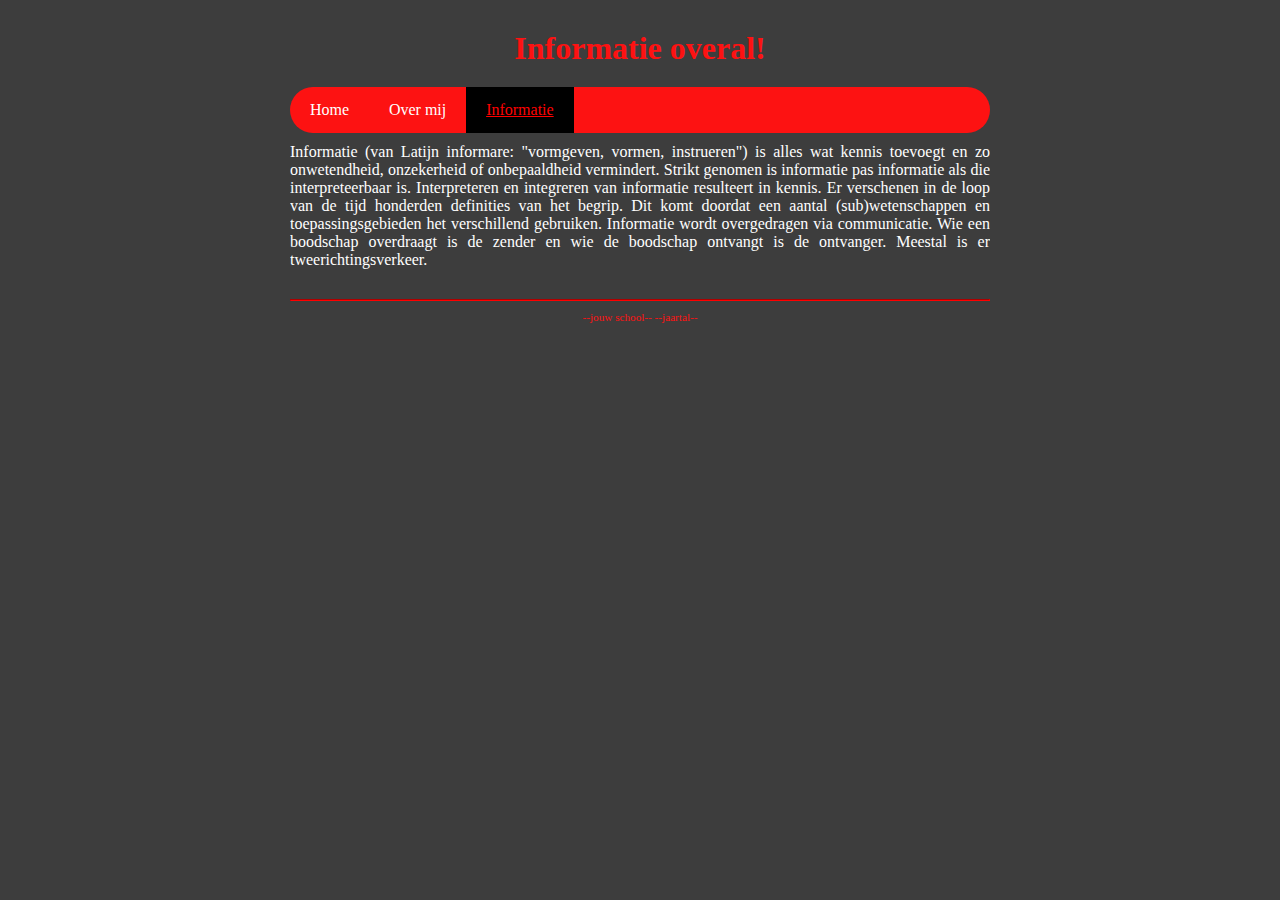
<file: info.html>
<!DOCTYPE html>

<html lang="nl">

<head>
  <link rel="stylesheet" href="style.css" />
  <title>Dit is een eenvoudige website</title>
  <meta charset="UTF-8" />
</head>

<body>
  <div class="page">

    <header>
      <h1>Informatie overal!</h1>
    </header>

    <nav>
      <ul>
        <li><a href="index.html">Home</a></li>
        <li><a href="overmij.html">Over mij</a></li>
        <li><a class="active" href="info.html">Informatie</a></li>
      </ul>
    </nav>

    <main>
      <p>Informatie (van Latijn informare: "vormgeven, vormen, instrueren") is alles wat kennis toevoegt en zo
        onwetendheid, onzekerheid of onbepaaldheid vermindert. Strikt genomen is informatie pas informatie als die
        interpreteerbaar is. Interpreteren en integreren van informatie resulteert in kennis. Er verschenen in de loop
        van de tijd honderden definities van het begrip. Dit komt doordat een aantal (sub)wetenschappen en
        toepassingsgebieden het verschillend gebruiken. Informatie wordt overgedragen via communicatie. Wie een
        boodschap overdraagt is de zender en wie de boodschap ontvangt is de ontvanger. Meestal is er
        tweerichtingsverkeer.</p>
    </main>

    <footer>
      <hr />
      <p class="smalltext">--jouw school-- --jaartal--</p>
    </footer>

  </div>
</body>

</html>
</file>
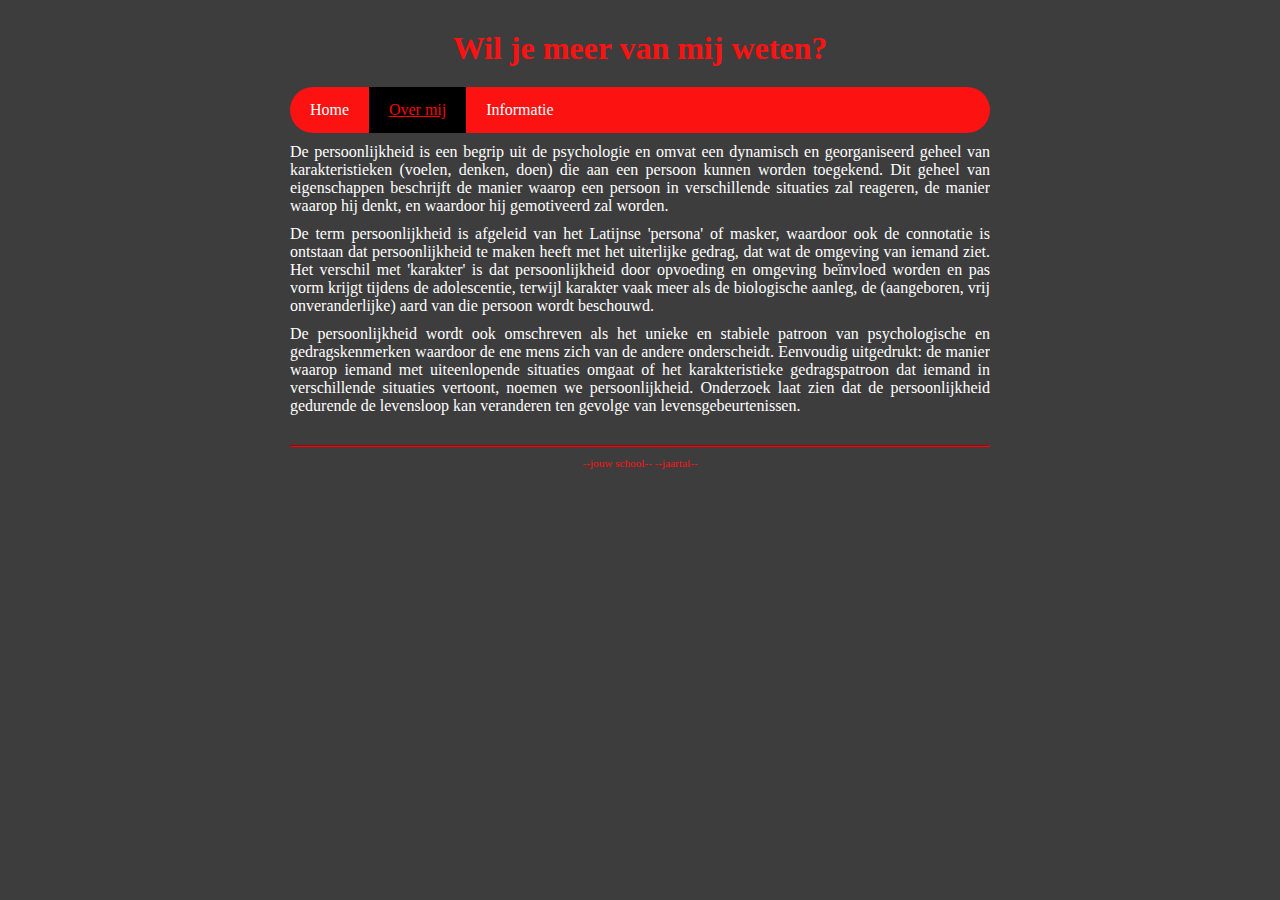
<file: overmij.html>
<!DOCTYPE html>

<html lang="nl">

<head>
  <link rel="stylesheet" href="style.css" />
  <title>Dit is een eenvoudige website</title>
  <meta charset="UTF-8" />
</head>

<body>
  <div class="page">

    <header>
      <h1>Wil je meer van mij weten?</h1>
    </header>

    <nav>
      <ul>
        <li><a href="index.html">Home</a></li>
        <li><a class="active" href="overmij.html">Over mij</a></li>
        <li><a href="info.html">Informatie</a></li>
      </ul>
    </nav>

    <main>
      <p>De persoonlijkheid is een begrip uit de psychologie en omvat een dynamisch en georganiseerd geheel van
        karakteristieken (voelen, denken, doen) die aan een persoon kunnen worden toegekend. Dit geheel van
        eigenschappen beschrijft de manier waarop een persoon in verschillende situaties zal reageren, de manier waarop
        hij denkt, en waardoor hij gemotiveerd zal worden.</p>
      <p>De term persoonlijkheid is afgeleid van het Latijnse 'persona' of masker, waardoor ook de connotatie is
        ontstaan dat persoonlijkheid te maken heeft met het uiterlijke gedrag, dat wat de omgeving van iemand ziet. Het
        verschil met 'karakter' is dat persoonlijkheid door opvoeding en omgeving beïnvloed worden en pas vorm krijgt
        tijdens de adolescentie, terwijl karakter vaak meer als de biologische aanleg, de (aangeboren, vrij
        onveranderlijke) aard van die persoon wordt beschouwd.</p>
      <p>De persoonlijkheid wordt ook omschreven als het unieke en stabiele patroon van psychologische en
        gedragskenmerken waardoor de ene mens zich van de andere onderscheidt. Eenvoudig uitgedrukt: de manier waarop
        iemand met uiteenlopende situaties omgaat of het karakteristieke gedragspatroon dat iemand in verschillende
        situaties vertoont, noemen we persoonlijkheid. Onderzoek laat zien dat de persoonlijkheid gedurende de
        levensloop kan veranderen ten gevolge van levensgebeurtenissen.</p>
    </main>

    <footer>
      <hr />
      <p class="smalltext">--jouw school-- --jaartal--</p>
    </footer>

  </div>
</body>

</html>
</file>
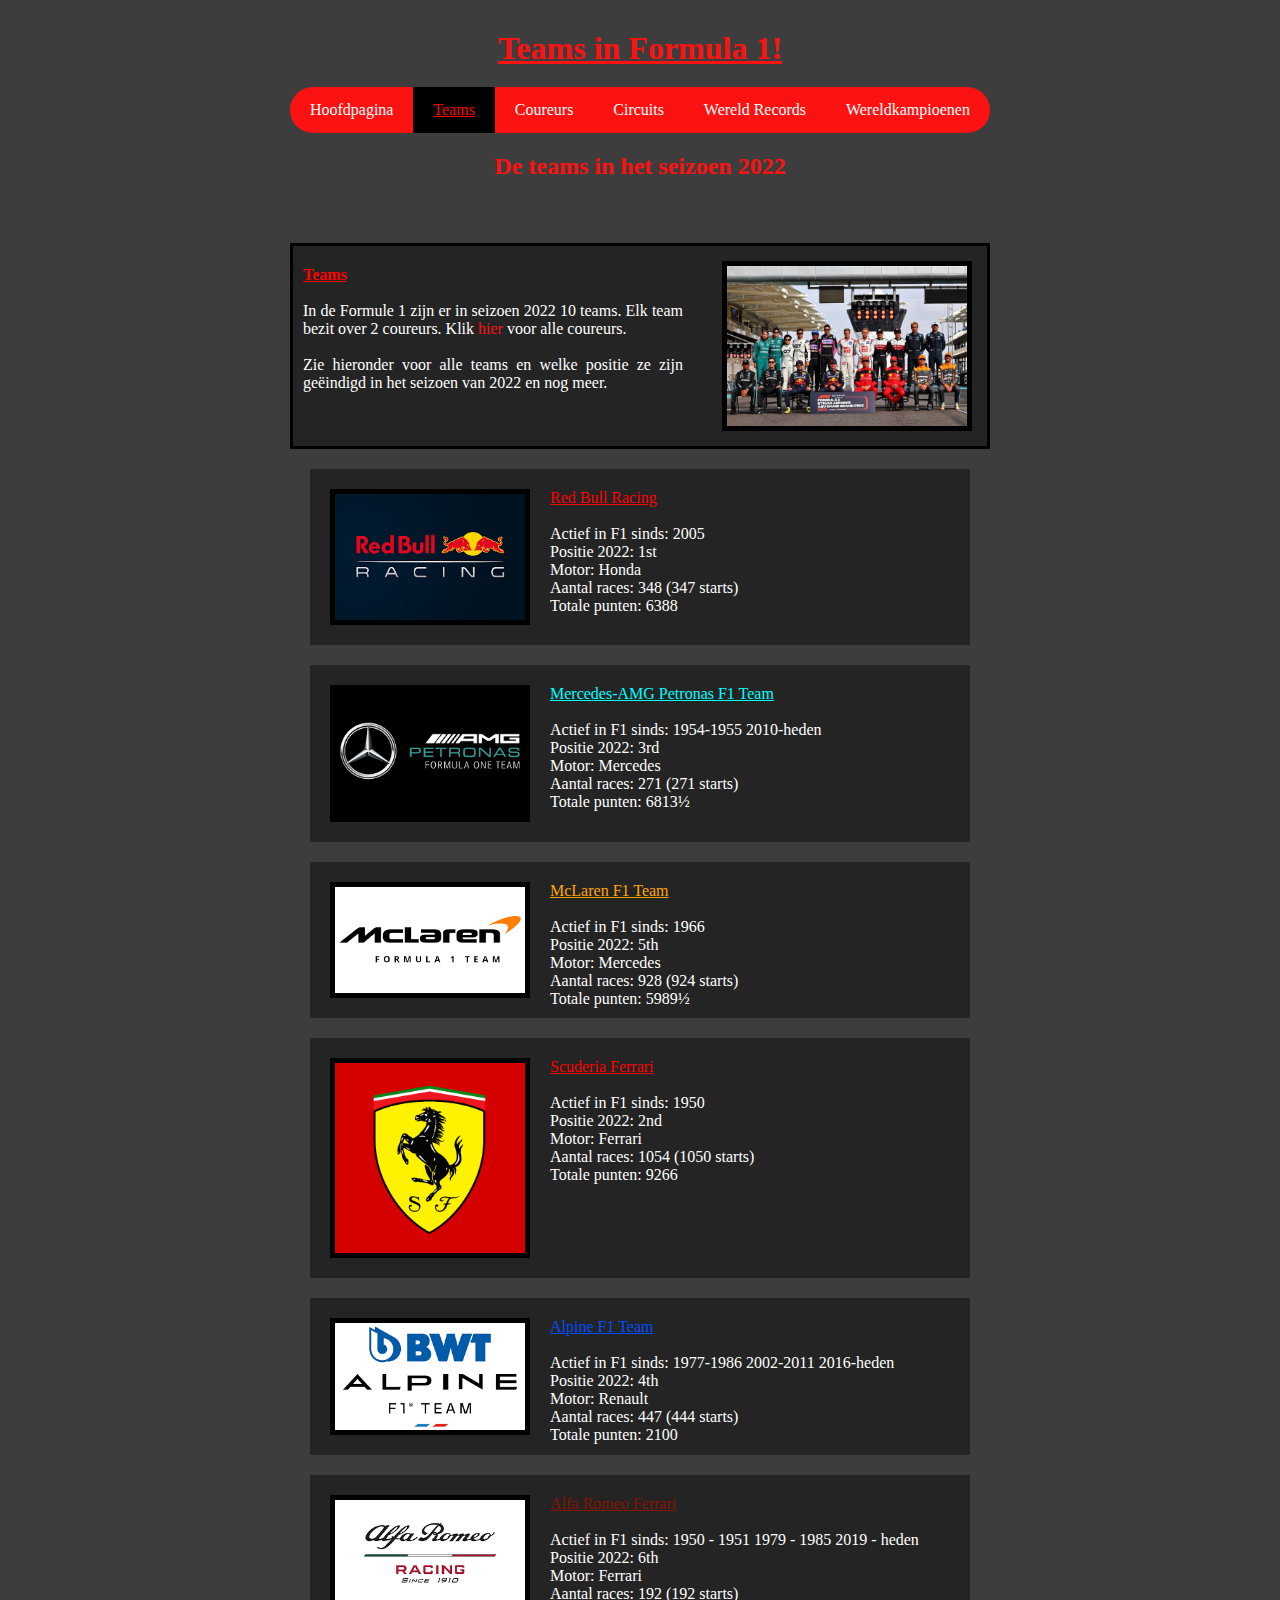
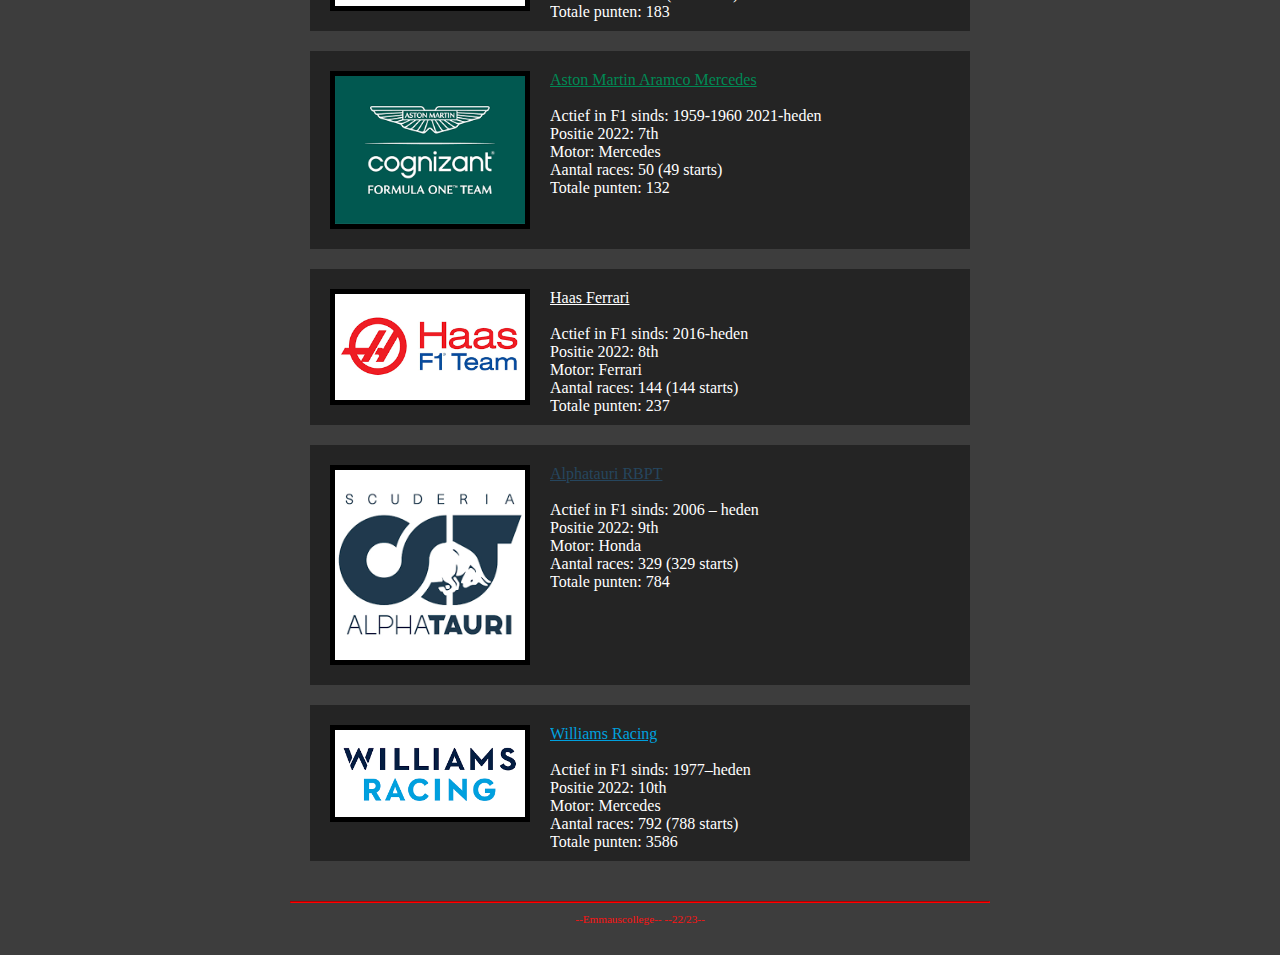
<file: teams.html>
<!DOCTYPE html>

<html lang="nl">

<head>
  <link rel="stylesheet" href="style.css" />
  <title>Formule 1 Informatie</title>
  <meta charset="UTF-8" />
</head>

<body>
  <div class="page">

    <header>
      <h1><u>Teams in Formula 1!</u></h1>
    </header>

    <nav>
      <ul>
        <li><a href="index.html">Hoofdpagina</a></li>
        <li><a class="active" href="teams.html">Teams</a></li>
        <li><a href="coureurs.html">Coureurs</a></li>
        <li><a href="circuits.html">Circuits</a></li>
        <li><a href="wereldrecords.html">Wereld Records</a></li>
        <li><a href="wereldkampioenen.html">Wereldkampioenen</a></li>
      </ul>
    </nav>

    <h2 class="kopjesh2">De teams in het seizoen 2022</h2>
    <br>
    <main>
      
      <div class="teamsinfo-box">
        <p class="teamsinfo-tekst">
          <u class="fer"><b>Teams</b></u>
          <br><br>
          In de Formule 1 zijn er in seizoen 2022 10 teams. Elk team bezit over 2 coureurs. Klik <a
            href="coureurs.html">hier</a> voor alle coureurs.
          <br> <br>
          Zie hieronder voor alle teams en welke positie ze zijn geëindigd in het seizoen van 2022 en nog meer.
        </p>
        <img class="teamsinfo-img" src="afbeeldingen/f1teams.jpg">
      </div>

      <div class="team-box">
        <img class="team-img" src="afbeeldingen/teams/teamrb.png">
        <p class="team-tekst">
          <u class="rbr">Red Bull Racing</u>
          <br> <br>
          Actief in  F1 sinds: 2005
          <br>
          Positie 2022: 1st
          <br>
          Motor: Honda
          <br>
          Aantal races: 348 (347 starts)
          <br>
          Totale punten: 	6388 
        </p>
      </div>

      <div class="team-box">
        <img class="team-img" src="afbeeldingen/teams/teamamg.png">
        <p class="team-tekst">
          <u class="mamg">Mercedes-AMG Petronas F1 Team</u>
          <br> <br>
          Actief in  F1 sinds: 1954-1955 2010-heden
          <br>
          Positie 2022: 3rd
          <br>
          Motor: Mercedes
          <br>
          Aantal races: 271 (271 starts)
          <br>
          Totale punten: 6813½
        </p>
      </div>

      <div class="team-box">
        <img class="team-img" src="afbeeldingen/teams/teammclaren.png">
        <p class="team-tekst">
          <u class="mcl">McLaren F1 Team</u>
          <br> <br>
          Actief in  F1 sinds: 1966
          <br>
          Positie 2022: 5th
          <br>
          Motor: Mercedes
          <br>
          Aantal races: 928 (924 starts)
          <br>
          Totale punten: 5989½
        </p>
      </div>

      <div class="team-box">
        <img class="team-img" src="afbeeldingen/teams/teamferrari.png">
        <p class="team-tekst">
          <u class="fer">Scuderia Ferrari</u>
          <br> <br>
          Actief in  F1 sinds: 1950
          <br>
          Positie 2022: 2nd
          <br>
          Motor: Ferrari
          <br>
          Aantal races: 1054 (1050 starts)
          <br>
          Totale punten: 9266
        </p>
      </div>

       <div class="team-box">
        <img class="team-img" src="afbeeldingen/teams/teamalpine.png">
        <p class="team-tekst">
          <u class="alp">Alpine F1 Team</u>
          <br> <br>
          Actief in  F1 sinds: 1977-1986 2002-2011 2016-heden
          <br>
          Positie 2022: 4th
          <br>
          Motor: Renault
          <br>
          Aantal races: 447 (444 starts)
          <br>
          Totale punten: 2100
        </p>
      </div>

      <div class="team-box">
        <img class="team-img" src="afbeeldingen/teams/teamalfaromeo.png">
        <p class="team-tekst">
          <u class="alfr">Alfa Romeo Ferrari</u>
          <br> <br>
          Actief in  F1 sinds: 1950 - 1951 1979 - 1985 2019 - heden
          <br>
          Positie 2022: 6th
          <br>
          Motor: Ferrari
          <br>
          Aantal races: 192 (192 starts)
          <br>
          Totale punten: 183
        </p>
      </div>

       <div class="team-box">
        <img class="team-img" src="afbeeldingen/teams/teamastonmartin.png">
        <p class="team-tekst">
          <u class="ast">Aston Martin Aramco Mercedes</u>
          <br> <br>
          Actief in  F1 sinds: 1959-1960 2021-heden
          <br>
          Positie 2022: 7th
          <br>
          Motor: Mercedes
          <br>
          Aantal races: 50 (49 starts)
          <br>
          Totale punten: 132
        </p>
      </div>

       <div class="team-box">
        <img class="team-img" src="afbeeldingen/teams/teamhaas.png">
        <p class="team-tekst">
          <u>Haas Ferrari</u>
          <br> <br>
          Actief in  F1 sinds: 	2016-heden
          <br>
          Positie 2022: 8th
          <br>
          Motor: Ferrari
          <br>
          Aantal races: 144 (144 starts)
          <br>
          Totale punten: 237
        </p>
      </div>

      <div class="team-box">
        <img class="team-img" src="afbeeldingen/teams/teamalphatauri.png">
        <p class="team-tekst">
          <u class="alph">Alphatauri RBPT</u>
          <br> <br>
          Actief in  F1 sinds: 	2006 – heden
          <br>
          Positie 2022: 9th
          <br>
          Motor: Honda
          <br>
          Aantal races: 329 (329 starts)
          <br>
          Totale punten: 784
        </p>
      </div>

      <div class="team-box">
        <img class="team-img" src="afbeeldingen/teams/teamwilliams.png">
        <p class="team-tekst">
          <u class="will">Williams Racing</u>
          <br> <br>
          Actief in  F1 sinds: 1977–heden
          <br>
          Positie 2022: 10th
          <br>
          Motor: Mercedes
          <br>
          Aantal races: 792 (788 starts)
          <br>
          Totale punten: 	3586
        </p>
      </div>
      

    </main>
    <footer>
      <hr>
      <p class="smalltext">--Emmauscollege-- --22/23--</p>
    </footer>

</body>

</html>
</file>
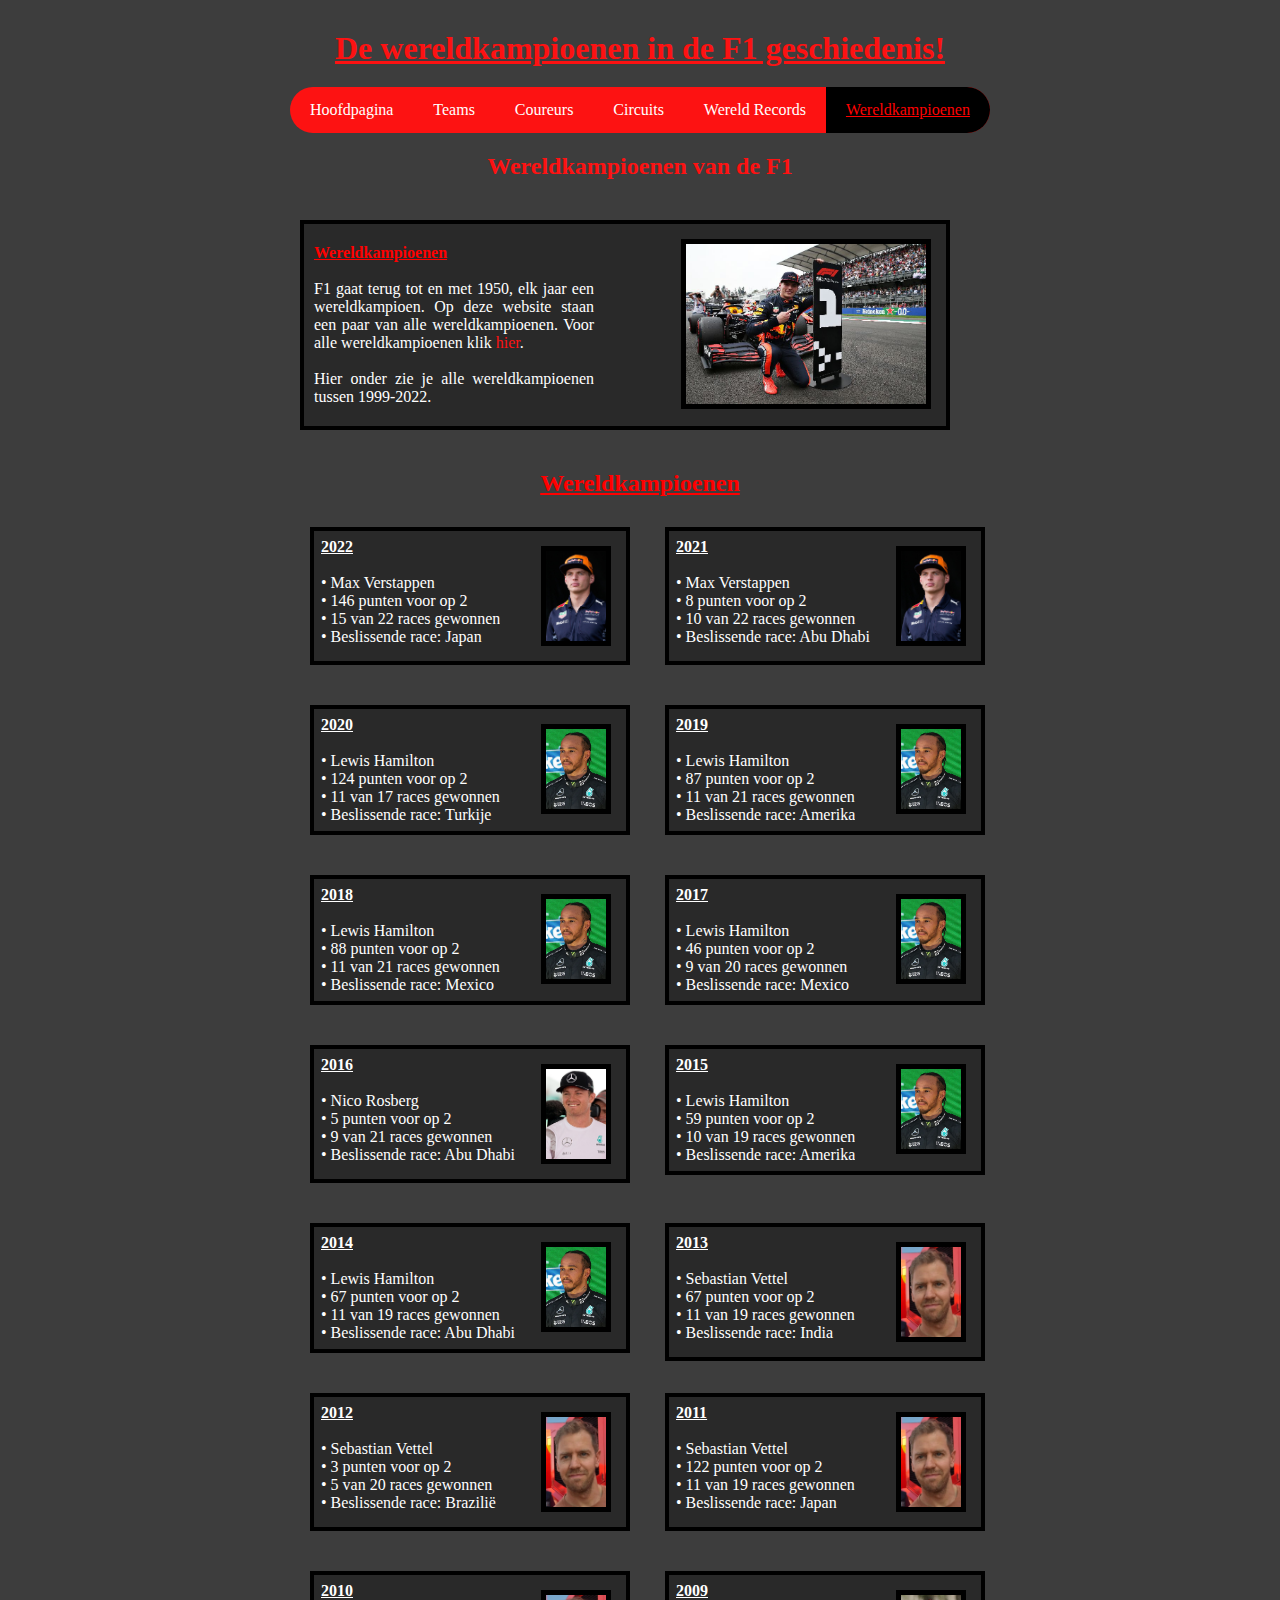
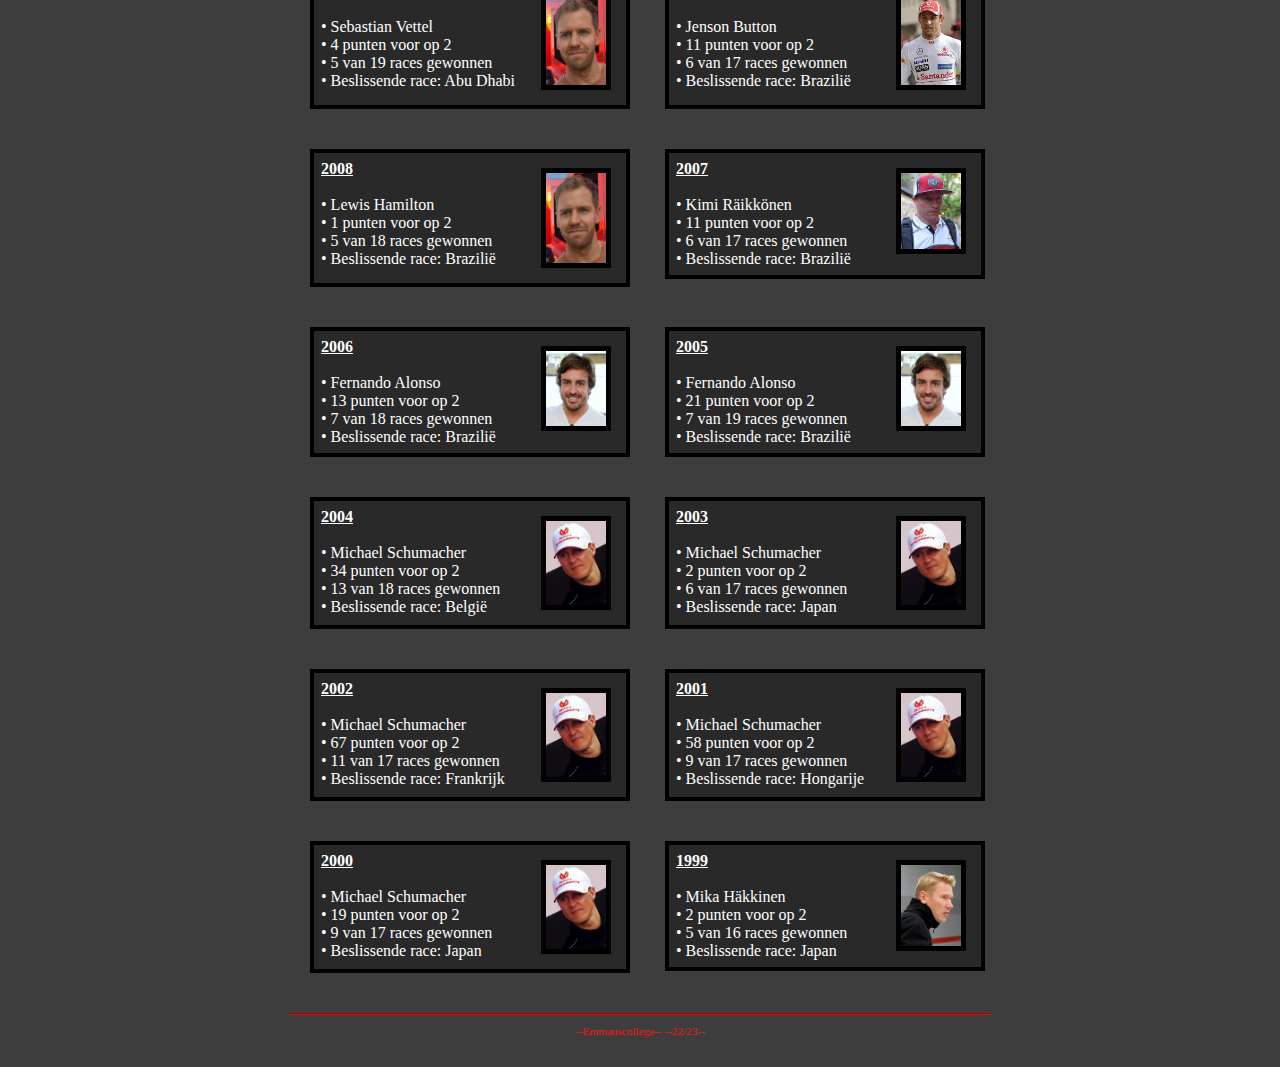
<file: wereldkampioenen.html>
<!DOCTYPE html>

<html lang="nl">

<head>
  <link rel="stylesheet" href="style.css" />
  <title>Formule 1 Informatie</title>
  <meta charset="UTF-8" />
</head>

<body>
  <div class="page">

    <header>
      <h1><u>De wereldkampioenen in de F1 geschiedenis!</u></h1>
    </header>

    <nav>
      <ul>
        <li><a href="index.html">Hoofdpagina</a></li>
        <li><a href="teams.html">Teams</a></li>
        <li><a href="coureurs.html">Coureurs</a></li>
        <li><a href="circuits.html">Circuits</a></li>
        <li><a href="wereldrecords.html">Wereld Records</a></li>
        <li><a class="active" href="wereldkampioenen.html">Wereldkampioenen</a></li>
      </ul>
    </nav>
    <h2 class="kopjesh2">Wereldkampioenen van de F1</h2>
    <main>

      <div class="wereldkampioeneninfo-box">
        <p class="wereldkampioeneninfo-tekst">
          <u class="fer"><b>Wereldkampioenen</b></u>
          <br><br>
          F1 gaat terug tot en met 1950, elk jaar een wereldkampioen. Op deze website staan een paar van alle
          wereldkampioenen. Voor alle wereldkampioenen klik <a
            href="https://nl.wikipedia.org/wiki/Lijst_van_wereldkampioenen_Formule_1">hier</a>.
          <br><br>
          Hier onder zie je alle wereldkampioenen tussen 1999-2022.
        </p>
        <img class="wereldkampioeneninfo-img" src="afbeeldingen/wereldkampioenen/maxver1.jpg">
      </div>

      <h2 class="fer wrldkamp"><u><b>Wereldkampioenen</b></u></h2>

      <div class="wereldkampioen-boxlinks">
        <p class="wereldkampioen-tekst">
          <u><b>2022</b></u>
          <br><br>
          • Max Verstappen <br>
          • 146 punten voor op 2 <br>
          • 15 van 22 races gewonnen <br>
          • Beslissende race: Japan <br>
        </p>
        <img class="wereldkampioen-img" src="afbeeldingen/coureurs/maxverstappen .jpg">
      </div>

      <div class="wereldkampioen-boxrechts">
        <p class="wereldkampioen-tekst">
          <u><b>2021</b></u>
          <br><br>
          • Max Verstappen <br>
          • 8 punten voor op 2 <br>
          • 10 van 22 races gewonnen <br>
          • Beslissende race: Abu Dhabi <br>
        </p>
        <img class="wereldkampioen-img" src="afbeeldingen/coureurs/maxverstappen .jpg">
      </div>

      <div class="wereldkampioen-boxlinks">
        <p class="wereldkampioen-tekst">
          <u><b>2020</b></u>
          <br><br>
          • Lewis Hamilton <br>
          • 124 punten voor op 2 <br>
          • 11 van 17 races gewonnen <br>
          • Beslissende race: Turkije <br>
        </p>
        <img class="wereldkampioen-img" src="afbeeldingen/coureurs/lewishamilton.jpg">
      </div>

      <div class="wereldkampioen-boxrechts">
        <p class="wereldkampioen-tekst">
          <u><b>2019</b></u>
          <br><br>
          • Lewis Hamilton <br>
          • 87 punten voor op 2 <br>
          • 11 van 21 races gewonnen <br>
          • Beslissende race: Amerika <br>
        </p>
        <img class="wereldkampioen-img" src="afbeeldingen/coureurs/lewishamilton.jpg">
      </div>

      <div class="wereldkampioen-boxlinks">
        <p class="wereldkampioen-tekst">
          <u><b>2018</b></u>
          <br><br>
          • Lewis Hamilton <br>
          • 88 punten voor op 2 <br>
          • 11 van 21 races gewonnen <br>
          • Beslissende race: Mexico <br>
        </p>
        <img class="wereldkampioen-img" src="afbeeldingen/coureurs/lewishamilton.jpg">
      </div>

      <div class="wereldkampioen-boxrechts">
        <p class="wereldkampioen-tekst">
          <u><b>2017</b></u>
          <br><br>
          • Lewis Hamilton <br>
          • 46 punten voor op 2 <br>
          • 9 van 20 races gewonnen <br>
          • Beslissende race: Mexico <br>
        </p>
        <img class="wereldkampioen-img" src="afbeeldingen/coureurs/lewishamilton.jpg">
      </div>

      <div class="wereldkampioen-boxlinks">
        <p class="wereldkampioen-tekst">
          <u><b>2016</b></u>
          <br><br>
          • Nico Rosberg <br>
          • 5 punten voor op 2 <br>
          • 9 van 21 races gewonnen <br>
          • Beslissende race: Abu Dhabi <br>
        </p>
        <img class="wereldkampioen-img" src="afbeeldingen/coureurs/nicorosberg.jpg">
      </div>

      <div class="wereldkampioen-boxrechts">
        <p class="wereldkampioen-tekst">
          <u><b>2015</b></u>
          <br><br>
          • Lewis Hamilton <br>
          • 59 punten voor op 2 <br>
          • 10 van 19 races gewonnen <br>
          • Beslissende race: Amerika <br>
        </p>
        <img class="wereldkampioen-img" src="afbeeldingen/coureurs/lewishamilton.jpg">
      </div>

      <div class="wereldkampioen-boxlinks">
        <p class="wereldkampioen-tekst">
          <u><b>2014</b></u>
          <br><br>
          • Lewis Hamilton <br>
          • 67 punten voor op 2 <br>
          • 11 van 19 races gewonnen <br>
          • Beslissende race: Abu Dhabi <br>
        </p>
        <img class="wereldkampioen-img" src="afbeeldingen/coureurs/lewishamilton.jpg">
      </div>

      <div class="wereldkampioen-boxrechts">
        <p class="wereldkampioen-tekst">
          <u><b>2013</b></u>
          <br><br>
          • Sebastian Vettel <br>
          • 67 punten voor op 2 <br>
          • 11 van 19 races gewonnen <br>
          • Beslissende race: India <br>
        </p>
        <img class="wereldkampioen-img" src="afbeeldingen/coureurs/sebastianvettel.jpg">
      </div>

      <div class="wereldkampioen-boxlinks">
        <p class="wereldkampioen-tekst">
          <u><b>2012</b></u>
          <br><br>
          • Sebastian Vettel <br>
          • 3 punten voor op 2 <br>
          • 5 van 20 races gewonnen <br>
          • Beslissende race: Brazilië <br>
        </p>
        <img class="wereldkampioen-img" src="afbeeldingen/coureurs/sebastianvettel.jpg">
      </div>

      <div class="wereldkampioen-boxrechts">
        <p class="wereldkampioen-tekst">
          <u><b>2011</b></u>
          <br><br>
          • Sebastian Vettel <br>
          • 122 punten voor op 2 <br>
          • 11 van 19 races gewonnen <br>
          • Beslissende race: Japan <br>
        </p>
        <img class="wereldkampioen-img" src="afbeeldingen/coureurs/sebastianvettel.jpg">
      </div>

      <div class="wereldkampioen-boxlinks">
        <p class="wereldkampioen-tekst">
          <u><b>2010</b></u>
          <br><br>
          • Sebastian Vettel <br>
          • 4 punten voor op 2 <br>
          • 5 van 19 races gewonnen <br>
          • Beslissende race: Abu Dhabi <br>
        </p>
        <img class="wereldkampioen-img" src="afbeeldingen/coureurs/sebastianvettel.jpg">
      </div>

      <div class="wereldkampioen-boxrechts">
        <p class="wereldkampioen-tekst">
          <u><b>2009</b></u>
          <br><br>
          • Jenson Button <br>
          • 11 punten voor op 2 <br>
          • 6 van 17 races gewonnen <br>
          • Beslissende race: Brazilië <br>
        </p>
        <img class="wereldkampioen-img" src="afbeeldingen/coureurs/jensonbutton.jpg">
      </div>

      <div class="wereldkampioen-boxlinks">
        <p class="wereldkampioen-tekst">
          <u><b>2008</b></u>
          <br><br>
          • Lewis Hamilton <br>
          • 1 punten voor op 2 <br>
          • 5 van 18 races gewonnen <br>
          • Beslissende race: Brazilië <br>
        </p>
        <img class="wereldkampioen-img" src="afbeeldingen/coureurs/sebastianvettel.jpg">
      </div>

      <div class="wereldkampioen-boxrechts">
        <p class="wereldkampioen-tekst">
          <u><b>2007</b></u>
          <br><br>
          • Kimi Räikkönen <br>
          • 11 punten voor op 2 <br>
          • 6 van 17 races gewonnen <br>
          • Beslissende race: Brazilië <br>
        </p>
        <img class="wereldkampioen-img" src="afbeeldingen/coureurs/kimiraikkonen.jpg">
      </div>

      <div class="wereldkampioen-boxlinks">
        <p class="wereldkampioen-tekst">
          <u><b>2006</b></u>
          <br><br>
          • Fernando Alonso <br>
          • 13 punten voor op 2 <br>
          • 7 van 18 races gewonnen <br>
          • Beslissende race: Brazilië <br>
        </p>
        <img class="wereldkampioen-img" src="afbeeldingen/coureurs/fernandoalonso.jpg">
      </div>

      <div class="wereldkampioen-boxrechts">
        <p class="wereldkampioen-tekst">
          <u><b>2005</b></u>
          <br><br>
          • Fernando Alonso <br>
          • 21 punten voor op 2 <br>
          • 7 van 19 races gewonnen <br>
          • Beslissende race: Brazilië <br>
        </p>
        <img class="wereldkampioen-img" src="afbeeldingen/coureurs/fernandoalonso.jpg">
      </div>

      <div class="wereldkampioen-boxlinks">
        <p class="wereldkampioen-tekst">
          <u><b>2004</b></u>
          <br><br>
          • Michael Schumacher <br>
          • 34 punten voor op 2 <br>
          • 13 van 18 races gewonnen <br>
          • Beslissende race: België <br>
        </p>
        <img class="wereldkampioen-img" src="afbeeldingen/coureurs/michaelschumacher.jpg">
      </div>

      <div class="wereldkampioen-boxrechts">
        <p class="wereldkampioen-tekst">
          <u><b>2003</b></u>
          <br><br>
          • Michael Schumacher <br>
          • 2 punten voor op 2 <br>
          • 6 van 17 races gewonnen <br>
          • Beslissende race: Japan <br>
        </p>
        <img class="wereldkampioen-img" src="afbeeldingen/coureurs/michaelschumacher.jpg">
      </div>

      <div class="wereldkampioen-boxlinks">
        <p class="wereldkampioen-tekst">
          <u><b>2002</b></u>
          <br><br>
          • Michael Schumacher <br>
          • 67 punten voor op 2 <br>
          • 11 van 17 races gewonnen <br>
          • Beslissende race: Frankrijk <br>
        </p>
        <img class="wereldkampioen-img" src="afbeeldingen/coureurs/michaelschumacher.jpg">
      </div>

      <div class="wereldkampioen-boxrechts">
        <p class="wereldkampioen-tekst">
          <u><b>2001</b></u>
          <br><br>
          • Michael Schumacher <br>
          • 58 punten voor op 2 <br>
          • 9 van 17 races gewonnen <br>
          • Beslissende race: Hongarije <br>
        </p>
        <img class="wereldkampioen-img" src="afbeeldingen/coureurs/michaelschumacher.jpg">
      </div>

      <div class="wereldkampioen-boxlinks">
        <p class="wereldkampioen-tekst">
          <u><b>2000</b></u>
          <br><br>
          • Michael Schumacher <br>
          • 19 punten voor op 2 <br>
          • 9 van 17 races gewonnen <br>
          • Beslissende race: Japan <br>
        </p>
        <img class="wereldkampioen-img" src="afbeeldingen/coureurs/michaelschumacher.jpg">
      </div>

      <div class="wereldkampioen-boxrechts">
        <p class="wereldkampioen-tekst">
          <u><b>1999</b></u>
          <br><br>
          • Mika Häkkinen <br>
          • 2 punten voor op 2 <br>
          • 5 van 16 races gewonnen <br>
          • Beslissende race: Japan <br>
        </p>
        <img class="wereldkampioen-img" src="afbeeldingen/coureurs/mikahakkinen.jpg">
      </div>


    </main>

    <footer>
      <hr />
      <p class="smalltext">--Emmauscollege-- --22/23--</p>
    </footer>

  </div>
</body>

</html>
</file>
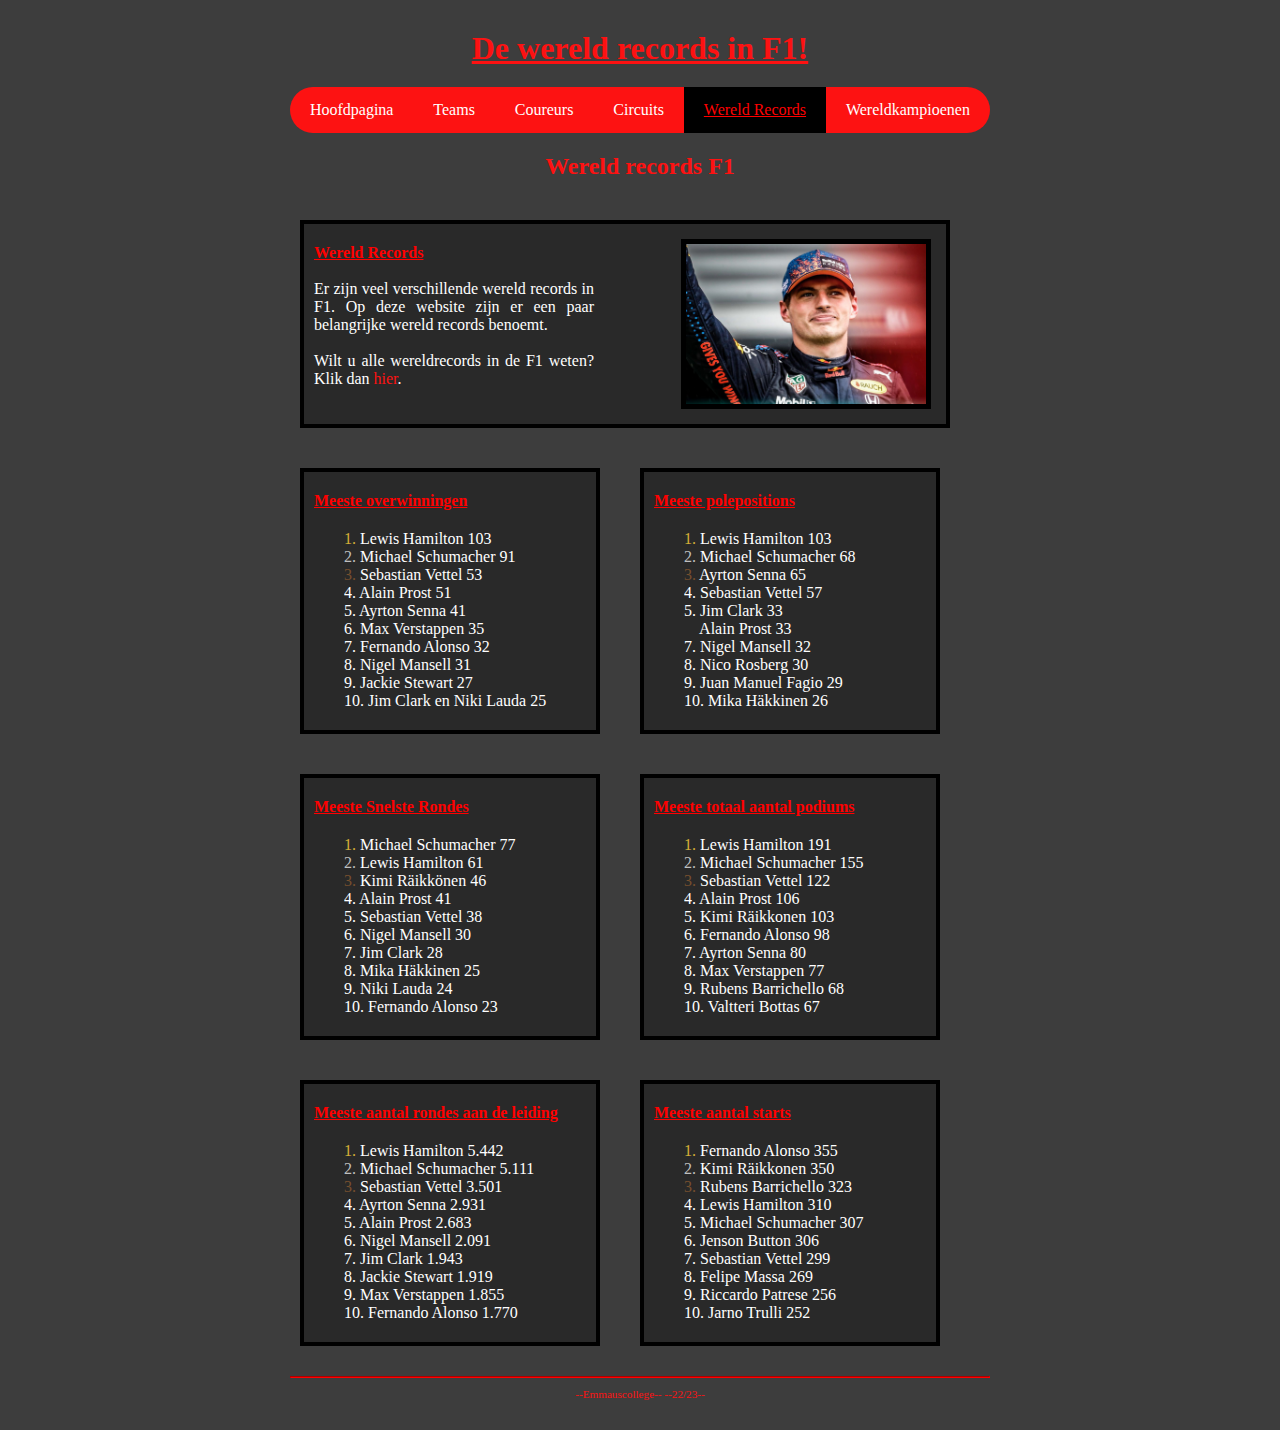
<file: wereldrecords.html>
<!DOCTYPE html>

<html lang="nl">

<head>
  <link rel="stylesheet" href="style.css" />
  <title>Formule 1 Informatie</title>
  <meta charset="UTF-8" />
</head>

<body>
  <div class="page">

    <header>
      <h1><u>De wereld records in F1!</u></h1>
    </header>

    <nav>
      <ul>
        <li><a href="index.html">Hoofdpagina</a></li>
        <li><a href="teams.html">Teams</a></li>
        <li><a href="coureurs.html">Coureurs</a></li>
        <li><a href="circuits.html">Circuits</a></li>
        <li><a class="active" href="wereldrecords.html">Wereld Records</a></li>
        <li><a href="wereldkampioenen.html">Wereldkampioenen</a></li>
      </ul>
    </nav>
    <h2 class="kopjesh2">Wereld records F1</h2>
    <main>


      <div class="wereldrecordsinfo-box">
        <p class="wereldrecordsinfo-tekst">
          <u class="fer"><b>Wereld Records</b></u>
          <br><br>
          Er zijn veel verschillende wereld records in F1. Op deze website zijn er een paar belangrijke wereld records
          benoemt.
          <br><br>
          Wilt u alle wereldrecords in de F1 weten? Klik dan <a
            href="https://nl.wikipedia.org/wiki/Lijst_van_Formule_1-records">hier</a>.
        </p>
        <img class="wereldrecordsinfo-img" src="afbeeldingen/wereldrecords/mver.jpg">
      </div>

      <div class="wereldrecords-boxlinks">
        <p class="wereldrecords-tekst">
          <u class="fer"><b>Meeste overwinningen</b></u>
        <ol>
          <li><span class="gold">1.</span> Lewis Hamilton 103</li>
          <li><span class="zilver">2.</span> Michael Schumacher 91</li>
          <li><span class="brons">3.</span> Sebastian Vettel 53</li>
          <li>4. Alain Prost 51</li>
          <li>5. Ayrton Senna 41</li>
          <li>6. Max Verstappen 35</li>
          <li>7. Fernando Alonso 32</li>
          <li>8. Nigel Mansell 31</li>
          <li>9. Jackie Stewart 27</li>
          <li>10. Jim Clark en Niki Lauda 25</li>
        </ol>
        </p>
      </div>


      <div class="wereldrecords-boxrechts">
        <p class="wereldrecords-tekst">
          <u class="fer"><b>Meeste polepositions</b></u>
        <ol>
          <li><span class="gold">1.</span> Lewis Hamilton 103</li>
          <li><span class="zilver">2.</span> Michael Schumacher 68</li>
          <li><span class="brons">3.</span> Ayrton Senna 65</li>
          <li>4. Sebastian Vettel 57</li>
          <li>5. Jim Clark 33 <br>
            &nbsp;&nbsp;&nbsp; Alain Prost 33</li>
          <li>7. Nigel Mansell 32</li>
          <li>8. Nico Rosberg 30</li>
          <li>9. Juan Manuel Fagio 29</li>
          <li>10. Mika Häkkinen 26</li>
        </ol>
        </p>
      </div>

      <div class="wereldrecords-boxlinks">
        <p class="wereldrecords-tekst">
          <u class="fer"><b>Meeste Snelste Rondes</b></u>
        <ol>
          <li><span class="gold">1.</span> Michael Schumacher 77</li>
          <li><span class="zilver">2.</span> Lewis Hamilton 61</li>
          <li><span class="brons">3.</span> Kimi Räikkönen 46</li>
          <li>4. Alain Prost 41</li>
          <li>5. Sebastian Vettel 38</li>
          <li>6. Nigel Mansell 30</li>
          <li>7. Jim Clark 28</li>
          <li>8. Mika Häkkinen 25</li>
          <li>9. Niki Lauda 24</li>
          <li>10. Fernando Alonso 23</li>
        </ol>
        </p>
      </div>

      <div class="wereldrecords-boxrechts">
        <p class="wereldrecords-tekst">
          <u class="fer"><b>Meeste totaal aantal podiums</b></u>
        <ol>
          <li><span class="gold">1.</span> Lewis Hamilton 191</li>
          <li><span class="zilver">2.</span> Michael Schumacher 155</li>
          <li><span class="brons">3.</span> Sebastian Vettel 122</li>
          <li>4. Alain Prost 106</li>
          <li>5. Kimi Räikkonen 103</li>
          <li>6. Fernando Alonso 98
          <li>7. Ayrton Senna 80</li>
          <li>8. Max Verstappen 77</li>
          <li>9. Rubens Barrichello 68</li>
          <li>10. Valtteri Bottas 67</li>
        </ol>
        </p>
      </div>

      <div class="wereldrecords-boxlinks">
        <p class="wereldrecords-tekst">
          <u class="fer"><b>Meeste aantal rondes aan de leiding</b></u>
        <ol>
          <li><span class="gold">1.</span> Lewis Hamilton 5.442</li>
          <li><span class="zilver">2.</span> Michael Schumacher 5.111</li>
          <li><span class="brons">3.</span> Sebastian Vettel 3.501</li>
          <li>4. Ayrton Senna 2.931</li>
          <li>5. Alain Prost 2.683</li>
          <li>6. Nigel Mansell 2.091</li>
          <li>7. Jim Clark 1.943</li>
          <li>8. Jackie Stewart 1.919</li>
          <li>9. Max Verstappen 1.855</li>
          <li>10. Fernando Alonso 1.770</li>
        </ol>
        </p>
      </div>

      <div class="wereldrecords-boxrechts">
        <p class="wereldrecords-tekst">
          <u class="fer"><b>Meeste aantal starts</b></u>
        <ol>
          <li><span class="gold">1.</span> Fernando Alonso 355</li>
          <li><span class="zilver">2.</span> Kimi Räikkonen 350</li>
          <li><span class="brons">3.</span> Rubens Barrichello 323</li>
          <li>4. Lewis Hamilton 310</li>
          <li>5. Michael Schumacher 307</li>
          <li>6. Jenson Button 306</li>
          <li>7. Sebastian Vettel 299</li>
          <li>8. Felipe Massa 269</li>
          <li>9. Riccardo Patrese 256</li>
          <li>10. Jarno Trulli 252</li>
        </ol>
        </p>
      </div>


    </main>

    <footer>
      <hr />
      <p class="smalltext">--Emmauscollege-- --22/23--</p>
    </footer>

  </div>
</body>

</html>
</file>
<file: style.css>
/* Instellingen om fouten te helpen vinden, uncomment om aan te zetten */

* {                                          /* geldt voor alles */
    /* border: 1px dotted black;         */  /* zorg dat elke box een gestippelde rand krijgt, zodat je de afmeting goed kunt zien, letop dat dit de layout soms kan wijzigen */
    /* background-color: rgba(0,0,0,5%); */  /* zorg dat elke box een doorzichtige donkere achtergrond krijgt, hoe meer boxen in elkaar hoe donkerder de achtergrondkleur */
}

/* Basisinstellingen voor alle pagina's, alleen aanpassen als je pro wilt worden */

html, body {                      /* geldt voor html en body */
  margin: 0px;                    /* standaard marge 0 */
  background-color: #3d3d3d;    /* achtergrondkleur lichtgrijs */
  color: #ffffff;               /* tekstkleur donkergrijs */
}  

body * {                          /* geldt voor alles in body */
  overflow: hidden;               /* zorgt dat DIV en andere block elementen de hoogte krijgt van wat erin zit (anders is het soms 0) */
  box-sizing: border-box;         /* zorg dat border meetelt bij de width en height van boxen */
  margin: 0px;                    /* standaard marge 0 */
}

/* Indeling voor alle pagina's */

.page {
  width: 700px;                   /* vaste breedte van 700 pixels */
  margin: 10px auto;              /* boven en onder 0 pixels marge, links en rechts marge gelijk verdeeld (gecentreerd) */
}

header, footer {                  /* geldt voor header en footer */
  margin: 10px 0px;
}

main {                       
  text-align: justify;
}                                 /* tekst uitvullen */


h1, h2, h3 {                      /* geldt voor h1 en h2 en h3 */
  margin: 10px 0px;
  text-align: center;             /* tekst centreren */
} 


p {
  margin: 10px 0px;
  text-align: justify;            
  /* tekst links en rechts uitvullen */
}

/* Indeling voor hoofd pagina */


.basicinfo-box {
  background-color:#242424;
  margin-top:20px;
}
.basicinfo-tekst {
  float:left;
  width: 400px;
  padding:10px;
}
.basicinfo-img {
  float:right;
  width: 250px;
  margin:25px;
  margin-top:50px;
  border:solid black 5px;
}

.fiainfo-box {
background-color:#242424;
  margin-top:20px;
  }
.fiainfo-tekst {
  float:right;
  width: 400px;
  padding:10px;
}
.fiainfo-img {
  float:left;
  width: 250px;
  margin: 15px;
  margin-top:50px;
  border:solid black 5px;
}

.gpinfo-box {
  background-color:#242424;
  margin-top:20px;
}
.gpinfo-tekst {
  float:left;
  width: 400px;
  padding:10px;
}
.gpinfo-img {
  float:right;
  width: 250px;
  margin: 15px;
  border:solid black 5px;
}



/* Opmaak voor alle pagina's */

h1, h2, h3 {
      color: #fd1212;
}

.smalltext {
    text-align: center;
    font-size: 0.7em;
    color:#fd1212
}

a {
    color: #fd1212;
    text-decoration: none;
}

a:hover {
    text-decoration: underline;
    color:#ff0000
}

.kopjesh2 {
  padding:10px;
  margin-bottom:20px;
}

hr {
  border-color:red;
  margin-top:10px;
}

.gold {
  color: #d4af37;
}
.zilver {
  color: #c0c0c0;
}
.brons {
  color: #774f2e;
}

/* Navigatiebalk voor alle pagina's */
nav ul {
    list-style-type: none;
    margin: auto;
    padding: 0;
    background-color: #fd1212;
    overflow: hidden;
    border-radius: 25px;
}

nav ul li {
    float: left;
}

nav li a {
    display: block;
    color: white;
    text-align: center;
    padding: 14px 19.95px;
    text-decoration: none;
}

nav li a:hover {
    background-color: #292929;
}

nav li a.active {
    background-color: black;
    text-decoration:underline;
    color:red;
}


/* Teams subpagina */
.teamsinfo-box {
  background-color:#242424;
  margin-top:15px;
  border:solid black 3px;
}
.teamsinfo-tekst {
  float:left;
  width: 400px;
  padding:10px;
}
.teamsinfo-img {
  float:right;
  width: 250px;
  margin: 15px;
  border:solid black 5px;
}

.team-box {
  background-color:#242424;
  margin:20px;
}
.team-img {
  margin:20px;
  float:left;
  width: 200px;
  border: solid black 5px;
}
.team-tekst {
 padding-top:10px;
}


/* Coureurs subpagina */
.coureursinfo-box {
  background-color:#242424;
  margin-top:15px;
  border:solid black 3px;
}
.coureursinfo-tekst {
  float:left;
  width: 400px;
  padding:10px;
}
.coureursinfo-img {
  float:right;
  width: 250px;
  margin: 15px;
  border:solid black 5px;
}

.coureur-box {
  background-color:#242424;
  margin:20px;
  width:500px;
}
.coureur-img {
  margin:20px;
  float:right;
  width: 150px;
  border: solid black 5px;
}
.coureur-tekst {
 padding-top:10px;
 margin-left:10px;
}


/* Kleuren voor de coureurs en teams */
.rbr {
color:red;
}
.mamg {
  color:cyan;
}
.mcl {
  color:orange;
}
.fer {
  color:red;
}
.alp {
  color:#004eff
}
.alfr {
  color:#851400
}
.ast{
  color:#008a55
}
.alph{
  color:#26465e
}
.will{
  color:#00A0DE
}


/* Circuits subpagina */
.circuitsinfo-box {
  background-color:#1c1c1c;
  margin-top:15px;
  border:solid black 3px;
}
.circuitsinfo-tekst {
  float:right;
  width: 400px;
  padding:10px;
}
.circuitsinfo-img {
  float:left;
  width: 250px;
  margin: 15px;
  border:solid black 5px;
}

.circuit-box{
  border:solid #000000 4px;
  background-color:#292929;
  margin:10px;
  width:500px;
  margin-left:100px;
}
.circuitplaatje-rechts{
  margin:20px;
  float:right;
  width: 200px;
  border: solid black 5px;
}
.circuitplaatje-links{
  margin:10px;
  float:links;
  width: 200px;
  border: solid black 5px;
}
.circuit-tekstlinks {
 padding-top:10px;
 margin-left:10px;
 float:left;
}
.circuit-tekstrechts {
 padding-top:10px;
 margin-left:10px;
 float:right;
}


/* Wereldrecords subpagina */
.wereldrecordsinfo-box {
  border:solid #000000 4px;
  background-color:#292929;
  margin:10px;
  width:650px;
}
.wereldrecordsinfo-tekst {
  float:left;
  width: 300px;
  padding:10px;
}
.wereldrecordsinfo-img {
  float:right;
  width: 250px;
  margin: 15px;
  border:solid black 5px;
}

.wereldrecords-boxlinks {
  border:solid #000000 4px;
  background-color:#292929;
  margin:10px;
  width:300px;
  margin-top:30px;
  float:left;
}
.wereldrecords-boxrechts {
  border:solid #000000 4px;
  background-color:#292929;
  margin:10px;
  width:300px;
  margin-top:30px;
  float:right;
  margin-right: 50px;
}
.wereldrecords-tekst {
  padding: 10px;
}


/* Wereldkampioenen subpagina */
.wereldkampioeneninfo-box{
  border: solid #000000 4px;
  background-color: #292929;
  margin: 10px;
  width: 650px;
}
.wereldkampioeneninfo-tekst {
  float:left;
  width: 300px;
  padding:10px;
}
.wereldkampioeneninfo-img {
  float:right;
  width: 250px;
  margin: 15px;
  border:solid black 5px;
}
.wrldkamp {
  margin-top:40px;
}

.wereldkampioen-boxlinks {
  border:solid #000000 4px;
  background-color:#292929;
  margin:20px;
  width:320px;
  margin-top:20px;
  float:left;
}
.wereldkampioen-boxrechts {
  border:solid #000000 4px;
  background-color:#292929;
  margin:5px;
  width:320px;
  margin-top:20px;
  float:right;
}
.wereldkampioen-tekst {
  margin:7px;
  float:left; 
}
.wereldkampioen-img {
  float:right;
  width: 70px;
  margin: 15px;
  border:solid black 5px;
}
</file>
